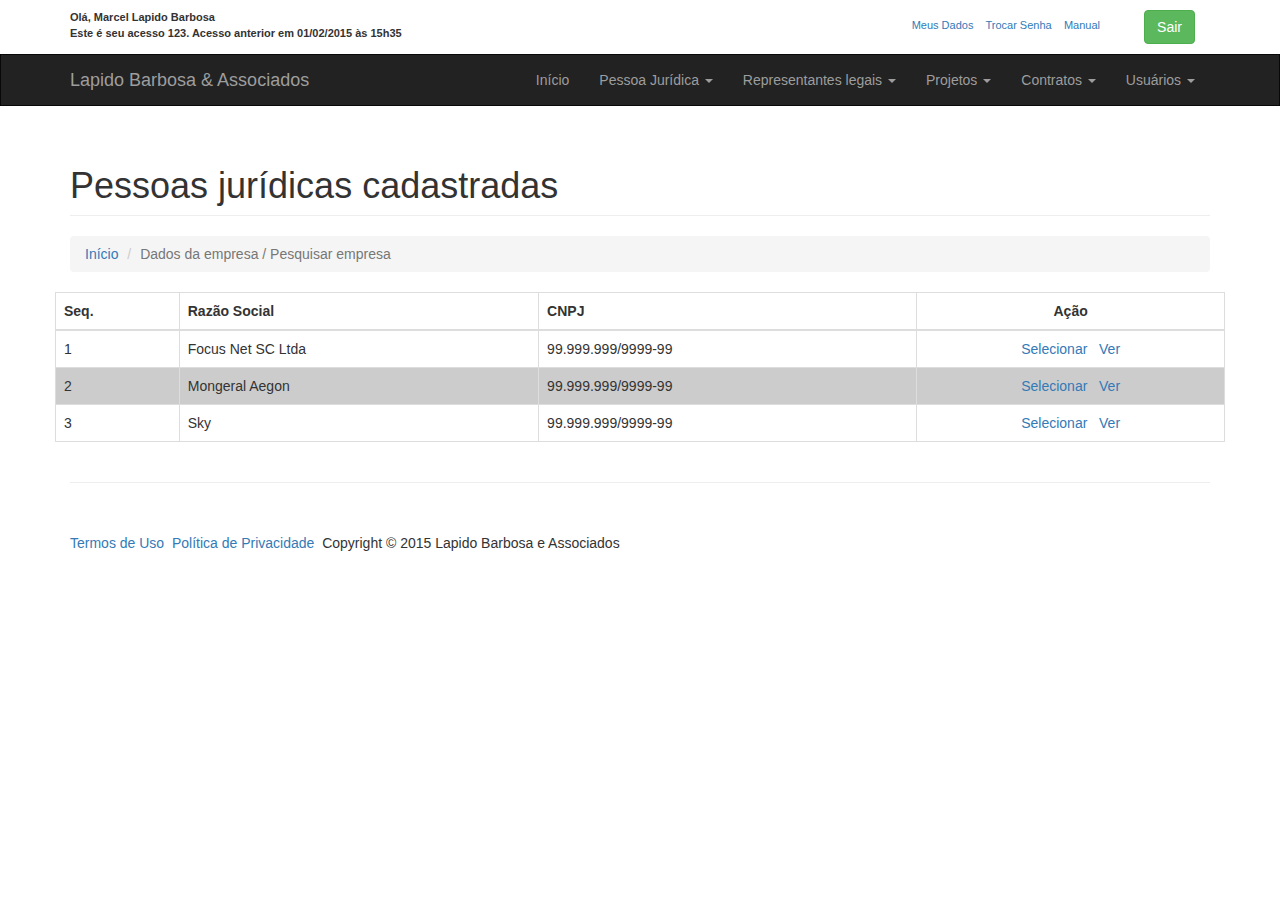
<file: index.html>
<!DOCTYPE html>
<html lang="en">

<head>

    <meta charset="utf-8">
    <meta http-equiv="X-UA-Compatible" content="IE=edge">
    <meta name="viewport" content="width=device-width, initial-scale=1">
    <meta name="description" content="">
    <meta name="author" content="">

    <title>Lapido Barbosa & Associados</title>
    
    <!-- jQuery -->
    <script src="assets/js/jquery.js"></script>
    
    <!-- Bootstrap Core CSS -->
    <link href="assets/css/bootstrap.min.css" rel="stylesheet">

    <!-- Custom CSS -->
    <link href="assets/css/modern-business.css" rel="stylesheet">
    
    <!-- Custom CSS -->
    <link href="assets/css/personalizado.css" rel="stylesheet">

    <!-- Custom Fonts -->
    <link href="assets/font-awesome/css/font-awesome.min.css" rel="stylesheet" type="text/css">
    
    <!-- jQuery UI -->
    <script src="assets/js/jquery-ui/jquery-ui.js"></script>
    <link href="assets/js/jquery-ui/jquery-ui.css" rel="stylesheet">

    <!-- Bootstrap Core JavaScript -->
    <!--<script src="assets/js/bootstrap.min.js"></script>-->
    
    <!-- Jquery Validate -->
    <script src="assets/js/jquery.validate.min.js"></script>
    
    <!-- Jquery Mask -->
    <script src="assets/js/jquery.mask.min.js"></script>
    
    <!-- Jquery form wizard -->
    <!--<script src="assets/js/form-wizard/jquery.form.wizard.js"></script>-->
  <style>
  .custom-combobox {
    position: relative;
    display: inline-block;
  }
  .custom-combobox-toggle {
    position: absolute;
    top: 0;
    bottom: 0;
    margin-left: -1px;
    padding: 0;
  }
  .custom-combobox-input {
    margin: 0;
    padding: 5px 10px;
  }
  </style>
</head>

<body style="padding-top: 0px;">
    <div id="dadosUser" class="container">
        <div id="olaUser" class="col-md-6">
            <strong>Ol&aacute;, Marcel Lapido Barbosa</strong><br />
            <strong>Este &eacute; seu acesso 123. Acesso anterior em 01/02/2015 &agrave;s 15h35</strong>
        </div>
        <div id="optionUser" class="col-md-5 text-right">
            <a href="#">Meus Dados</a>&nbsp;&nbsp;&nbsp;
            <a href="#">Trocar Senha</a>&nbsp;&nbsp;&nbsp;
            <a href="#">Manual</a>                                
        </div>
        <div id="btn_sair" class="col-md-1 text-right">
            <button type="button" onclick="sair()" class="btn btn-success">Sair</button>
        </div>
    </div>    
	<!-- Navigation -->
    <nav class="navbar navbar-inverse" style="border-radius: 0px;" role="navigation">
        <div class="container">
            <!-- Brand and toggle get grouped for better mobile display -->
            <div class="navbar-header">
                <button type="button" class="navbar-toggle" data-toggle="collapse" data-target="#bs-example-navbar-collapse-1">
                    <span class="sr-only">Toggle navigation</span>
                    <span class="icon-bar"></span>
                    <span class="icon-bar"></span>
                    <span class="icon-bar"></span>
                </button>
                <a class="navbar-brand" href="index.html">Lapido Barbosa & Associados</a>
            </div>
            <!-- Collect the nav links, forms, and other content for toggling -->
            <div class="collapse navbar-collapse" id="bs-example-navbar-collapse-1">
				<ul class="nav navbar-nav navbar-right">
					<li>
						<a href="index.html">In&iacute;cio</a>
					</li>
					<li class="dropdown">
						<a href="#" class="dropdown-toggle active" data-toggle="dropdown">Pessoa Jur&iacute;dica <b class="caret"></b></a>
						<ul class="dropdown-menu">
							<li>
								<a href="index.html">Listar</a>
							</li>
							<li class="active">
								<a href="form-empresa.html">Incluir</a>
							</li>
						</ul>
					</li>
					<li class="dropdown">
						<a href="#" class="dropdown-toggle" data-toggle="dropdown">Representantes legais <b class="caret"></b></a>
						<ul class="dropdown-menu">
							<li>
								<a href="portfolio-1-col.html">Listar</a>
							</li>
							<li>
								<a href="form-fisica.html">Incluir</a>
							</li>
						</ul>
					</li>
					<li class="dropdown">
						<a href="#" class="dropdown-toggle" data-toggle="dropdown">Projetos <b class="caret"></b></a>
						<ul class="dropdown-menu">
							<li>
								<a href="portfolio-1-col.html">Listar</a>
							</li>
							<li>
								<a href="portfolio-2-col.html">Incluir</a>
							</li>
						</ul>
					</li>
					<li class="dropdown">
						<a href="#" class="dropdown-toggle" data-toggle="dropdown">Contratos <b class="caret"></b></a>
						<ul class="dropdown-menu">
							<li>
								<a href="portfolio-1-col.html">Gerenciar</a>
							</li>
							<li>
								<a href="portfolio-2-col.html">Incluir manual</a>
							</li>
							<li>
								<a href="portfolio-2-col.html">Incluir com roteiro</a>
							</li>
						</ul>
					</li>
					<li class="dropdown">
						<a href="#" class="dropdown-toggle" data-toggle="dropdown">Usu&aacute;rios <b class="caret"></b></a>
						<ul class="dropdown-menu">
							<li>
								<a href="portfolio-1-col.html">Listar</a>
							</li>
							<li>
								<a href="portfolio-2-col.html">Incluir</a>
							</li>
						</ul>
					</li>
				</ul>
            </div>
            <!-- /.navbar-collapse -->
        </div>
        <!-- /.container -->
    </nav>
    
    <!-- Page Content -->
    <div class="container">

        <!-- Page Heading/Breadcrumbs -->
        <div class="row">
            <div class="col-lg-12">
                <h1 class="page-header">Pessoas jur&iacute;dicas cadastradas
                    <!--<small>Subheading</small>-->
                </h1>
                <ol class="breadcrumb">
                    <li><a href="index.html">In&iacute;cio</a>
                    </li>
                    <li class="active">Dados da empresa / Pesquisar empresa</li>
                </ol>
            </div>
        </div>
        <!-- /.row -->

        <div class="row">
            <table class="table table-bordered">
                <thead>
                <tr>
                    <th>Seq.</th>
                    <th>Raz&atilde;o Social</th>
                    <th>CNPJ</th>
                    <th>A&ccedil;&atilde;o</th></tr>
                </thead>
                <tbody>
                <tr>
                    <td>
                        1
                    </td>
                    <td>
                        Focus Net SC Ltda
                    </td>
                    <td>
                        99.999.999/9999-99
                    </td>
                    <td>
                        <a href="#">Selecionar</a>&nbsp;&nbsp;
                        <a href="#">Ver</a>
                    </td>
                </tr>
                <tr>
                    <td>
                        2
                    </td>
                    <td>
                        Mongeral Aegon
                    </td>
                    <td>
                        99.999.999/9999-99
                    </td>
                    <td>
                        <a href="#">Selecionar</a>&nbsp;&nbsp;
                        <a href="#">Ver</a>
                    </td>
                </tr>
                <tr>
                    <td>
                        3
                    </td>
                    <td>
                        Sky
                    </td>
                    <td>
                        99.999.999/9999-99
                    </td>
                    <td>
                        <a href="#">Selecionar</a>&nbsp;&nbsp;
                        <a href="#">Ver</a>
                    </td>
                </tr>
                </tbody>
            </table>        
        </div>
        
        <!-- /.row -->
        <!-- /.row -->

        <hr>
        
		<footer>
			<div class="row">
				<div class="col-lg-12">
					<p><a href="#">Termos de Uso</a>&nbsp;&nbsp;<a href="#">Pol&iacute;tica de Privacidade</a>&nbsp;&nbsp;Copyright &copy; 2015 Lapido Barbosa e Associados</p>
				</div>
			</div>
		</footer>
        
    </div>
    <!-- /.container -->
    
    <script type="text/javascript">
    
	function sair(){
		location.href='index.html';
	}
	
    </script>

</body>

</html>
</file>
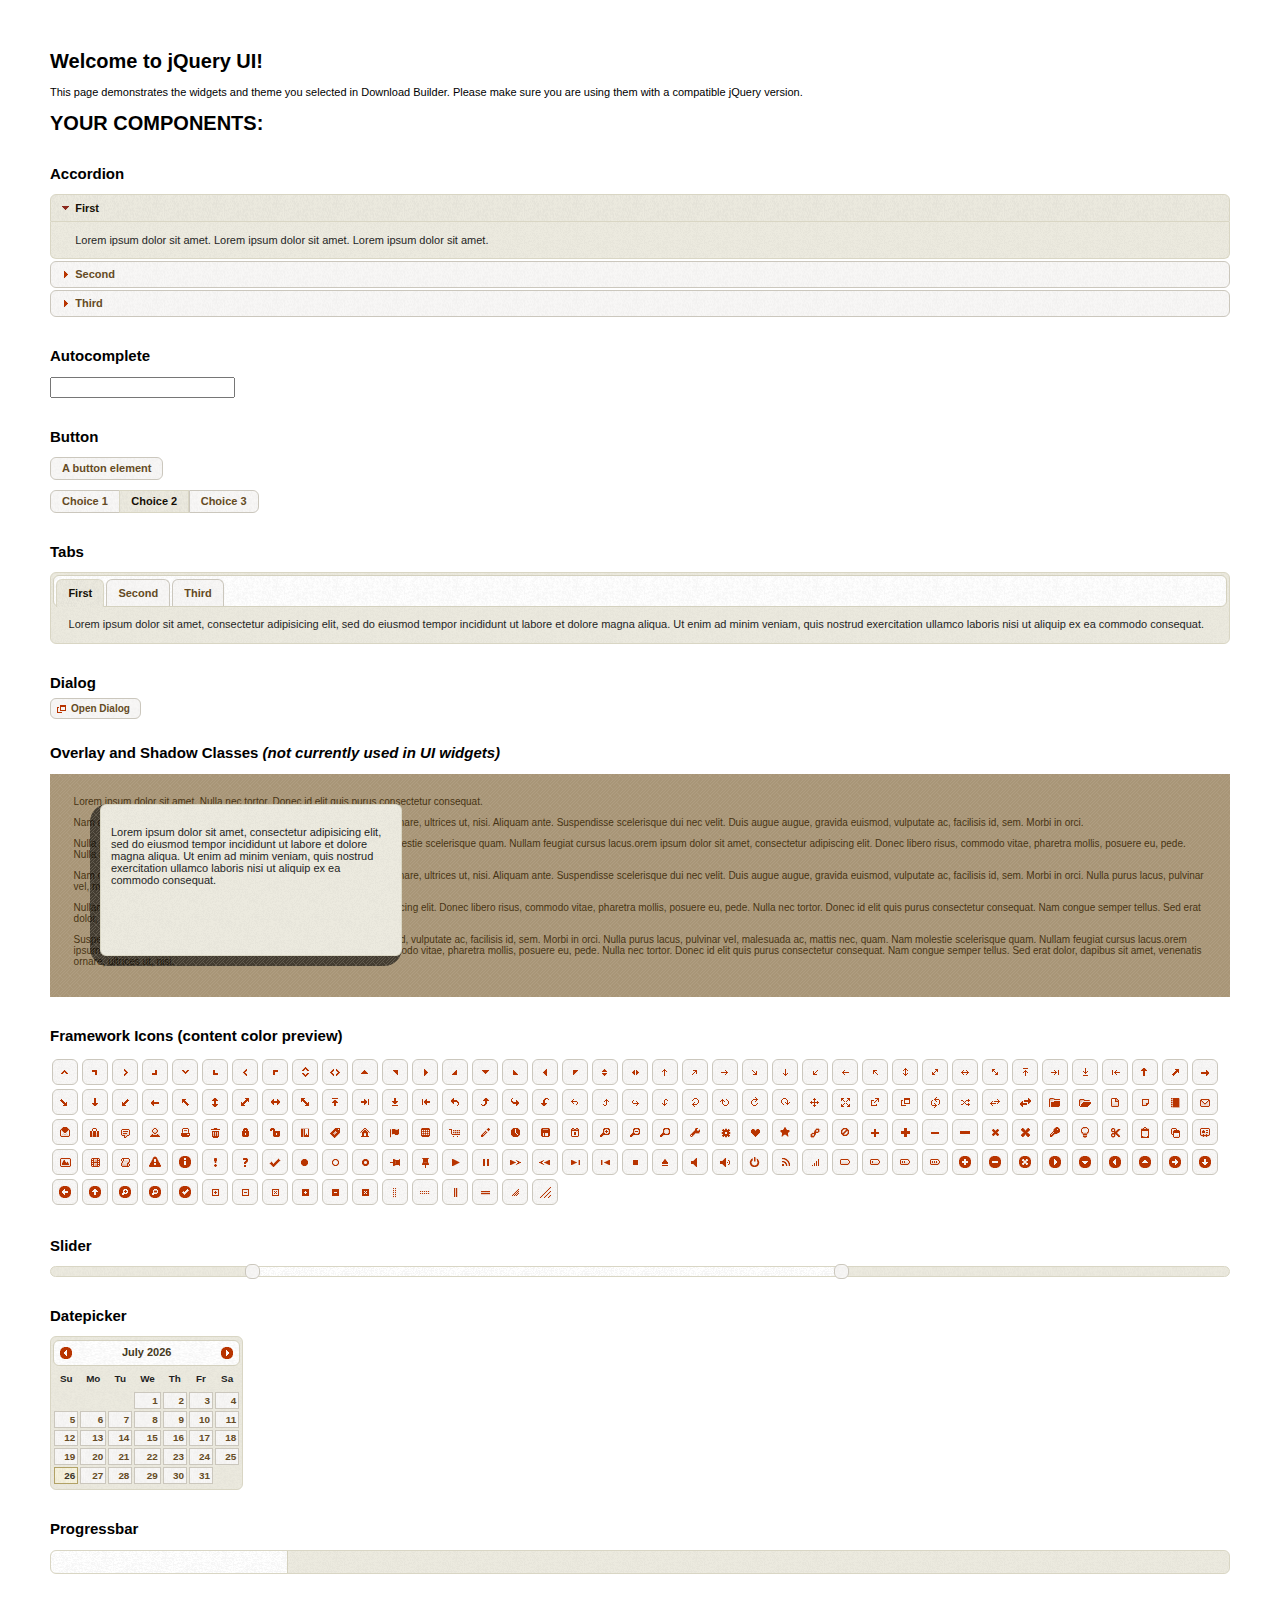
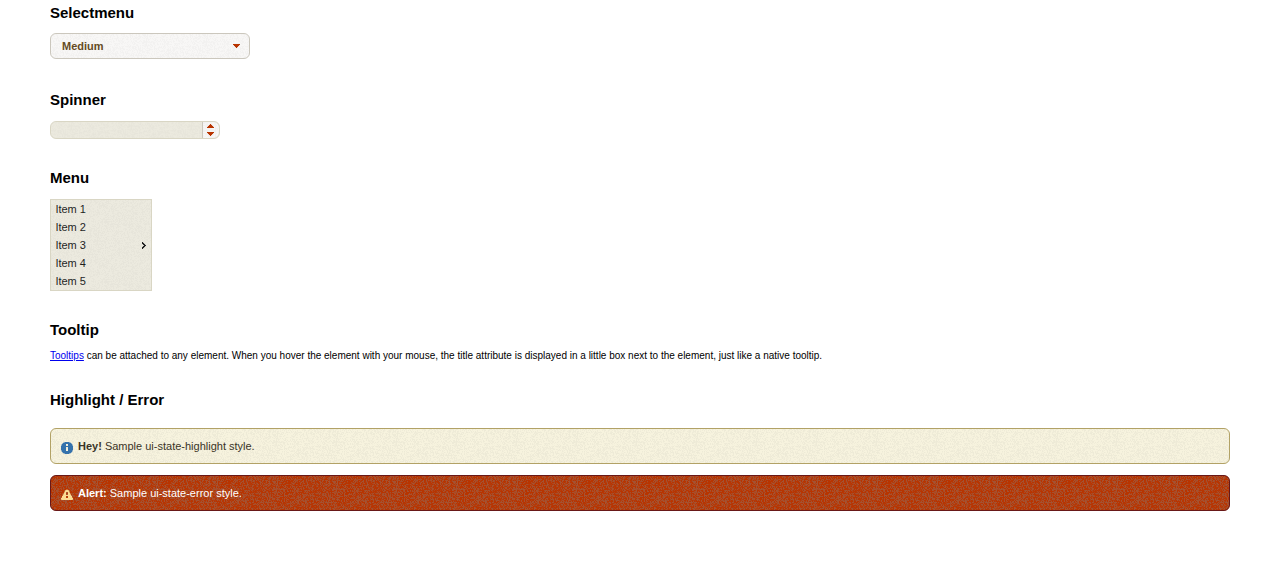
<file: assets/js/jquery-ui/index.html>
<!doctype html>
<html lang="us">
<head>
	<meta charset="utf-8">
	<title>jQuery UI Example Page</title>
	<link href="jquery-ui.css" rel="stylesheet">
	<style>
	body{
		font: 62.5% "Trebuchet MS", sans-serif;
		margin: 50px;
	}
	.demoHeaders {
		margin-top: 2em;
	}
	#dialog-link {
		padding: .4em 1em .4em 20px;
		text-decoration: none;
		position: relative;
	}
	#dialog-link span.ui-icon {
		margin: 0 5px 0 0;
		position: absolute;
		left: .2em;
		top: 50%;
		margin-top: -8px;
	}
	#icons {
		margin: 0;
		padding: 0;
	}
	#icons li {
		margin: 2px;
		position: relative;
		padding: 4px 0;
		cursor: pointer;
		float: left;
		list-style: none;
	}
	#icons span.ui-icon {
		float: left;
		margin: 0 4px;
	}
	.fakewindowcontain .ui-widget-overlay {
		position: absolute;
	}
	select {
		width: 200px;
	}
	</style>
</head>
<body>

<h1>Welcome to jQuery UI!</h1>

<div class="ui-widget">
	<p>This page demonstrates the widgets and theme you selected in Download Builder. Please make sure you are using them with a compatible jQuery version.</p>
</div>

<h1>YOUR COMPONENTS:</h1>


<!-- Accordion -->
<h2 class="demoHeaders">Accordion</h2>
<div id="accordion">
	<h3>First</h3>
	<div>Lorem ipsum dolor sit amet. Lorem ipsum dolor sit amet. Lorem ipsum dolor sit amet.</div>
	<h3>Second</h3>
	<div>Phasellus mattis tincidunt nibh.</div>
	<h3>Third</h3>
	<div>Nam dui erat, auctor a, dignissim quis.</div>
</div>



<!-- Autocomplete -->
<h2 class="demoHeaders">Autocomplete</h2>
<div>
	<input id="autocomplete" title="type &quot;a&quot;">
</div>



<!-- Button -->
<h2 class="demoHeaders">Button</h2>
<button id="button">A button element</button>
<form style="margin-top: 1em;">
	<div id="radioset">
		<input type="radio" id="radio1" name="radio"><label for="radio1">Choice 1</label>
		<input type="radio" id="radio2" name="radio" checked="checked"><label for="radio2">Choice 2</label>
		<input type="radio" id="radio3" name="radio"><label for="radio3">Choice 3</label>
	</div>
</form>



<!-- Tabs -->
<h2 class="demoHeaders">Tabs</h2>
<div id="tabs">
	<ul>
		<li><a href="#tabs-1">First</a></li>
		<li><a href="#tabs-2">Second</a></li>
		<li><a href="#tabs-3">Third</a></li>
	</ul>
	<div id="tabs-1">Lorem ipsum dolor sit amet, consectetur adipisicing elit, sed do eiusmod tempor incididunt ut labore et dolore magna aliqua. Ut enim ad minim veniam, quis nostrud exercitation ullamco laboris nisi ut aliquip ex ea commodo consequat.</div>
	<div id="tabs-2">Phasellus mattis tincidunt nibh. Cras orci urna, blandit id, pretium vel, aliquet ornare, felis. Maecenas scelerisque sem non nisl. Fusce sed lorem in enim dictum bibendum.</div>
	<div id="tabs-3">Nam dui erat, auctor a, dignissim quis, sollicitudin eu, felis. Pellentesque nisi urna, interdum eget, sagittis et, consequat vestibulum, lacus. Mauris porttitor ullamcorper augue.</div>
</div>



<!-- Dialog NOTE: Dialog is not generated by UI in this demo so it can be visually styled in themeroller-->
<h2 class="demoHeaders">Dialog</h2>
<p><a href="#" id="dialog-link" class="ui-state-default ui-corner-all"><span class="ui-icon ui-icon-newwin"></span>Open Dialog</a></p>

<h2 class="demoHeaders">Overlay and Shadow Classes <em>(not currently used in UI widgets)</em></h2>
<div style="position: relative; width: 96%; height: 200px; padding:1% 2%; overflow:hidden;" class="fakewindowcontain">
	<p>Lorem ipsum dolor sit amet,  Nulla nec tortor. Donec id elit quis purus consectetur consequat. </p><p>Nam congue semper tellus. Sed erat dolor, dapibus sit amet, venenatis ornare, ultrices ut, nisi. Aliquam ante. Suspendisse scelerisque dui nec velit. Duis augue augue, gravida euismod, vulputate ac, facilisis id, sem. Morbi in orci. </p><p>Nulla purus lacus, pulvinar vel, malesuada ac, mattis nec, quam. Nam molestie scelerisque quam. Nullam feugiat cursus lacus.orem ipsum dolor sit amet, consectetur adipiscing elit. Donec libero risus, commodo vitae, pharetra mollis, posuere eu, pede. Nulla nec tortor. Donec id elit quis purus consectetur consequat. </p><p>Nam congue semper tellus. Sed erat dolor, dapibus sit amet, venenatis ornare, ultrices ut, nisi. Aliquam ante. Suspendisse scelerisque dui nec velit. Duis augue augue, gravida euismod, vulputate ac, facilisis id, sem. Morbi in orci. Nulla purus lacus, pulvinar vel, malesuada ac, mattis nec, quam. Nam molestie scelerisque quam. </p><p>Nullam feugiat cursus lacus.orem ipsum dolor sit amet, consectetur adipiscing elit. Donec libero risus, commodo vitae, pharetra mollis, posuere eu, pede. Nulla nec tortor. Donec id elit quis purus consectetur consequat. Nam congue semper tellus. Sed erat dolor, dapibus sit amet, venenatis ornare, ultrices ut, nisi. Aliquam ante. </p><p>Suspendisse scelerisque dui nec velit. Duis augue augue, gravida euismod, vulputate ac, facilisis id, sem. Morbi in orci. Nulla purus lacus, pulvinar vel, malesuada ac, mattis nec, quam. Nam molestie scelerisque quam. Nullam feugiat cursus lacus.orem ipsum dolor sit amet, consectetur adipiscing elit. Donec libero risus, commodo vitae, pharetra mollis, posuere eu, pede. Nulla nec tortor. Donec id elit quis purus consectetur consequat. Nam congue semper tellus. Sed erat dolor, dapibus sit amet, venenatis ornare, ultrices ut, nisi. </p>

	<!-- ui-dialog -->
	<div class="ui-overlay"><div class="ui-widget-overlay"></div><div class="ui-widget-shadow ui-corner-all" style="width: 302px; height: 152px; position: absolute; left: 50px; top: 30px;"></div></div>
	<div style="position: absolute; width: 280px; height: 130px;left: 50px; top: 30px; padding: 10px;" class="ui-widget ui-widget-content ui-corner-all">
		<div class="ui-dialog-content ui-widget-content" style="background: none; border: 0;">
			<p>Lorem ipsum dolor sit amet, consectetur adipisicing elit, sed do eiusmod tempor incididunt ut labore et dolore magna aliqua. Ut enim ad minim veniam, quis nostrud exercitation ullamco laboris nisi ut aliquip ex ea commodo consequat.</p>
		</div>
	</div>

</div>

<!-- ui-dialog -->
<div id="dialog" title="Dialog Title">
	<p>Lorem ipsum dolor sit amet, consectetur adipisicing elit, sed do eiusmod tempor incididunt ut labore et dolore magna aliqua. Ut enim ad minim veniam, quis nostrud exercitation ullamco laboris nisi ut aliquip ex ea commodo consequat.</p>
</div>



<h2 class="demoHeaders">Framework Icons (content color preview)</h2>
<ul id="icons" class="ui-widget ui-helper-clearfix">
	<li class="ui-state-default ui-corner-all" title=".ui-icon-carat-1-n"><span class="ui-icon ui-icon-carat-1-n"></span></li>
	<li class="ui-state-default ui-corner-all" title=".ui-icon-carat-1-ne"><span class="ui-icon ui-icon-carat-1-ne"></span></li>
	<li class="ui-state-default ui-corner-all" title=".ui-icon-carat-1-e"><span class="ui-icon ui-icon-carat-1-e"></span></li>
	<li class="ui-state-default ui-corner-all" title=".ui-icon-carat-1-se"><span class="ui-icon ui-icon-carat-1-se"></span></li>
	<li class="ui-state-default ui-corner-all" title=".ui-icon-carat-1-s"><span class="ui-icon ui-icon-carat-1-s"></span></li>
	<li class="ui-state-default ui-corner-all" title=".ui-icon-carat-1-sw"><span class="ui-icon ui-icon-carat-1-sw"></span></li>
	<li class="ui-state-default ui-corner-all" title=".ui-icon-carat-1-w"><span class="ui-icon ui-icon-carat-1-w"></span></li>
	<li class="ui-state-default ui-corner-all" title=".ui-icon-carat-1-nw"><span class="ui-icon ui-icon-carat-1-nw"></span></li>
	<li class="ui-state-default ui-corner-all" title=".ui-icon-carat-2-n-s"><span class="ui-icon ui-icon-carat-2-n-s"></span></li>
	<li class="ui-state-default ui-corner-all" title=".ui-icon-carat-2-e-w"><span class="ui-icon ui-icon-carat-2-e-w"></span></li>
	<li class="ui-state-default ui-corner-all" title=".ui-icon-triangle-1-n"><span class="ui-icon ui-icon-triangle-1-n"></span></li>
	<li class="ui-state-default ui-corner-all" title=".ui-icon-triangle-1-ne"><span class="ui-icon ui-icon-triangle-1-ne"></span></li>
	<li class="ui-state-default ui-corner-all" title=".ui-icon-triangle-1-e"><span class="ui-icon ui-icon-triangle-1-e"></span></li>
	<li class="ui-state-default ui-corner-all" title=".ui-icon-triangle-1-se"><span class="ui-icon ui-icon-triangle-1-se"></span></li>
	<li class="ui-state-default ui-corner-all" title=".ui-icon-triangle-1-s"><span class="ui-icon ui-icon-triangle-1-s"></span></li>
	<li class="ui-state-default ui-corner-all" title=".ui-icon-triangle-1-sw"><span class="ui-icon ui-icon-triangle-1-sw"></span></li>
	<li class="ui-state-default ui-corner-all" title=".ui-icon-triangle-1-w"><span class="ui-icon ui-icon-triangle-1-w"></span></li>
	<li class="ui-state-default ui-corner-all" title=".ui-icon-triangle-1-nw"><span class="ui-icon ui-icon-triangle-1-nw"></span></li>
	<li class="ui-state-default ui-corner-all" title=".ui-icon-triangle-2-n-s"><span class="ui-icon ui-icon-triangle-2-n-s"></span></li>
	<li class="ui-state-default ui-corner-all" title=".ui-icon-triangle-2-e-w"><span class="ui-icon ui-icon-triangle-2-e-w"></span></li>
	<li class="ui-state-default ui-corner-all" title=".ui-icon-arrow-1-n"><span class="ui-icon ui-icon-arrow-1-n"></span></li>
	<li class="ui-state-default ui-corner-all" title=".ui-icon-arrow-1-ne"><span class="ui-icon ui-icon-arrow-1-ne"></span></li>
	<li class="ui-state-default ui-corner-all" title=".ui-icon-arrow-1-e"><span class="ui-icon ui-icon-arrow-1-e"></span></li>
	<li class="ui-state-default ui-corner-all" title=".ui-icon-arrow-1-se"><span class="ui-icon ui-icon-arrow-1-se"></span></li>
	<li class="ui-state-default ui-corner-all" title=".ui-icon-arrow-1-s"><span class="ui-icon ui-icon-arrow-1-s"></span></li>
	<li class="ui-state-default ui-corner-all" title=".ui-icon-arrow-1-sw"><span class="ui-icon ui-icon-arrow-1-sw"></span></li>
	<li class="ui-state-default ui-corner-all" title=".ui-icon-arrow-1-w"><span class="ui-icon ui-icon-arrow-1-w"></span></li>
	<li class="ui-state-default ui-corner-all" title=".ui-icon-arrow-1-nw"><span class="ui-icon ui-icon-arrow-1-nw"></span></li>
	<li class="ui-state-default ui-corner-all" title=".ui-icon-arrow-2-n-s"><span class="ui-icon ui-icon-arrow-2-n-s"></span></li>
	<li class="ui-state-default ui-corner-all" title=".ui-icon-arrow-2-ne-sw"><span class="ui-icon ui-icon-arrow-2-ne-sw"></span></li>
	<li class="ui-state-default ui-corner-all" title=".ui-icon-arrow-2-e-w"><span class="ui-icon ui-icon-arrow-2-e-w"></span></li>
	<li class="ui-state-default ui-corner-all" title=".ui-icon-arrow-2-se-nw"><span class="ui-icon ui-icon-arrow-2-se-nw"></span></li>
	<li class="ui-state-default ui-corner-all" title=".ui-icon-arrowstop-1-n"><span class="ui-icon ui-icon-arrowstop-1-n"></span></li>
	<li class="ui-state-default ui-corner-all" title=".ui-icon-arrowstop-1-e"><span class="ui-icon ui-icon-arrowstop-1-e"></span></li>
	<li class="ui-state-default ui-corner-all" title=".ui-icon-arrowstop-1-s"><span class="ui-icon ui-icon-arrowstop-1-s"></span></li>
	<li class="ui-state-default ui-corner-all" title=".ui-icon-arrowstop-1-w"><span class="ui-icon ui-icon-arrowstop-1-w"></span></li>
	<li class="ui-state-default ui-corner-all" title=".ui-icon-arrowthick-1-n"><span class="ui-icon ui-icon-arrowthick-1-n"></span></li>
	<li class="ui-state-default ui-corner-all" title=".ui-icon-arrowthick-1-ne"><span class="ui-icon ui-icon-arrowthick-1-ne"></span></li>
	<li class="ui-state-default ui-corner-all" title=".ui-icon-arrowthick-1-e"><span class="ui-icon ui-icon-arrowthick-1-e"></span></li>
	<li class="ui-state-default ui-corner-all" title=".ui-icon-arrowthick-1-se"><span class="ui-icon ui-icon-arrowthick-1-se"></span></li>
	<li class="ui-state-default ui-corner-all" title=".ui-icon-arrowthick-1-s"><span class="ui-icon ui-icon-arrowthick-1-s"></span></li>
	<li class="ui-state-default ui-corner-all" title=".ui-icon-arrowthick-1-sw"><span class="ui-icon ui-icon-arrowthick-1-sw"></span></li>
	<li class="ui-state-default ui-corner-all" title=".ui-icon-arrowthick-1-w"><span class="ui-icon ui-icon-arrowthick-1-w"></span></li>
	<li class="ui-state-default ui-corner-all" title=".ui-icon-arrowthick-1-nw"><span class="ui-icon ui-icon-arrowthick-1-nw"></span></li>
	<li class="ui-state-default ui-corner-all" title=".ui-icon-arrowthick-2-n-s"><span class="ui-icon ui-icon-arrowthick-2-n-s"></span></li>
	<li class="ui-state-default ui-corner-all" title=".ui-icon-arrowthick-2-ne-sw"><span class="ui-icon ui-icon-arrowthick-2-ne-sw"></span></li>
	<li class="ui-state-default ui-corner-all" title=".ui-icon-arrowthick-2-e-w"><span class="ui-icon ui-icon-arrowthick-2-e-w"></span></li>
	<li class="ui-state-default ui-corner-all" title=".ui-icon-arrowthick-2-se-nw"><span class="ui-icon ui-icon-arrowthick-2-se-nw"></span></li>
	<li class="ui-state-default ui-corner-all" title=".ui-icon-arrowthickstop-1-n"><span class="ui-icon ui-icon-arrowthickstop-1-n"></span></li>
	<li class="ui-state-default ui-corner-all" title=".ui-icon-arrowthickstop-1-e"><span class="ui-icon ui-icon-arrowthickstop-1-e"></span></li>
	<li class="ui-state-default ui-corner-all" title=".ui-icon-arrowthickstop-1-s"><span class="ui-icon ui-icon-arrowthickstop-1-s"></span></li>
	<li class="ui-state-default ui-corner-all" title=".ui-icon-arrowthickstop-1-w"><span class="ui-icon ui-icon-arrowthickstop-1-w"></span></li>
	<li class="ui-state-default ui-corner-all" title=".ui-icon-arrowreturnthick-1-w"><span class="ui-icon ui-icon-arrowreturnthick-1-w"></span></li>
	<li class="ui-state-default ui-corner-all" title=".ui-icon-arrowreturnthick-1-n"><span class="ui-icon ui-icon-arrowreturnthick-1-n"></span></li>
	<li class="ui-state-default ui-corner-all" title=".ui-icon-arrowreturnthick-1-e"><span class="ui-icon ui-icon-arrowreturnthick-1-e"></span></li>
	<li class="ui-state-default ui-corner-all" title=".ui-icon-arrowreturnthick-1-s"><span class="ui-icon ui-icon-arrowreturnthick-1-s"></span></li>
	<li class="ui-state-default ui-corner-all" title=".ui-icon-arrowreturn-1-w"><span class="ui-icon ui-icon-arrowreturn-1-w"></span></li>
	<li class="ui-state-default ui-corner-all" title=".ui-icon-arrowreturn-1-n"><span class="ui-icon ui-icon-arrowreturn-1-n"></span></li>
	<li class="ui-state-default ui-corner-all" title=".ui-icon-arrowreturn-1-e"><span class="ui-icon ui-icon-arrowreturn-1-e"></span></li>
	<li class="ui-state-default ui-corner-all" title=".ui-icon-arrowreturn-1-s"><span class="ui-icon ui-icon-arrowreturn-1-s"></span></li>
	<li class="ui-state-default ui-corner-all" title=".ui-icon-arrowrefresh-1-w"><span class="ui-icon ui-icon-arrowrefresh-1-w"></span></li>
	<li class="ui-state-default ui-corner-all" title=".ui-icon-arrowrefresh-1-n"><span class="ui-icon ui-icon-arrowrefresh-1-n"></span></li>
	<li class="ui-state-default ui-corner-all" title=".ui-icon-arrowrefresh-1-e"><span class="ui-icon ui-icon-arrowrefresh-1-e"></span></li>
	<li class="ui-state-default ui-corner-all" title=".ui-icon-arrowrefresh-1-s"><span class="ui-icon ui-icon-arrowrefresh-1-s"></span></li>
	<li class="ui-state-default ui-corner-all" title=".ui-icon-arrow-4"><span class="ui-icon ui-icon-arrow-4"></span></li>
	<li class="ui-state-default ui-corner-all" title=".ui-icon-arrow-4-diag"><span class="ui-icon ui-icon-arrow-4-diag"></span></li>
	<li class="ui-state-default ui-corner-all" title=".ui-icon-extlink"><span class="ui-icon ui-icon-extlink"></span></li>
	<li class="ui-state-default ui-corner-all" title=".ui-icon-newwin"><span class="ui-icon ui-icon-newwin"></span></li>
	<li class="ui-state-default ui-corner-all" title=".ui-icon-refresh"><span class="ui-icon ui-icon-refresh"></span></li>
	<li class="ui-state-default ui-corner-all" title=".ui-icon-shuffle"><span class="ui-icon ui-icon-shuffle"></span></li>
	<li class="ui-state-default ui-corner-all" title=".ui-icon-transfer-e-w"><span class="ui-icon ui-icon-transfer-e-w"></span></li>
	<li class="ui-state-default ui-corner-all" title=".ui-icon-transferthick-e-w"><span class="ui-icon ui-icon-transferthick-e-w"></span></li>
	<li class="ui-state-default ui-corner-all" title=".ui-icon-folder-collapsed"><span class="ui-icon ui-icon-folder-collapsed"></span></li>
	<li class="ui-state-default ui-corner-all" title=".ui-icon-folder-open"><span class="ui-icon ui-icon-folder-open"></span></li>
	<li class="ui-state-default ui-corner-all" title=".ui-icon-document"><span class="ui-icon ui-icon-document"></span></li>
	<li class="ui-state-default ui-corner-all" title=".ui-icon-document-b"><span class="ui-icon ui-icon-document-b"></span></li>
	<li class="ui-state-default ui-corner-all" title=".ui-icon-note"><span class="ui-icon ui-icon-note"></span></li>
	<li class="ui-state-default ui-corner-all" title=".ui-icon-mail-closed"><span class="ui-icon ui-icon-mail-closed"></span></li>
	<li class="ui-state-default ui-corner-all" title=".ui-icon-mail-open"><span class="ui-icon ui-icon-mail-open"></span></li>
	<li class="ui-state-default ui-corner-all" title=".ui-icon-suitcase"><span class="ui-icon ui-icon-suitcase"></span></li>
	<li class="ui-state-default ui-corner-all" title=".ui-icon-comment"><span class="ui-icon ui-icon-comment"></span></li>
	<li class="ui-state-default ui-corner-all" title=".ui-icon-person"><span class="ui-icon ui-icon-person"></span></li>
	<li class="ui-state-default ui-corner-all" title=".ui-icon-print"><span class="ui-icon ui-icon-print"></span></li>
	<li class="ui-state-default ui-corner-all" title=".ui-icon-trash"><span class="ui-icon ui-icon-trash"></span></li>
	<li class="ui-state-default ui-corner-all" title=".ui-icon-locked"><span class="ui-icon ui-icon-locked"></span></li>
	<li class="ui-state-default ui-corner-all" title=".ui-icon-unlocked"><span class="ui-icon ui-icon-unlocked"></span></li>
	<li class="ui-state-default ui-corner-all" title=".ui-icon-bookmark"><span class="ui-icon ui-icon-bookmark"></span></li>
	<li class="ui-state-default ui-corner-all" title=".ui-icon-tag"><span class="ui-icon ui-icon-tag"></span></li>
	<li class="ui-state-default ui-corner-all" title=".ui-icon-home"><span class="ui-icon ui-icon-home"></span></li>
	<li class="ui-state-default ui-corner-all" title=".ui-icon-flag"><span class="ui-icon ui-icon-flag"></span></li>
	<li class="ui-state-default ui-corner-all" title=".ui-icon-calculator"><span class="ui-icon ui-icon-calculator"></span></li>
	<li class="ui-state-default ui-corner-all" title=".ui-icon-cart"><span class="ui-icon ui-icon-cart"></span></li>
	<li class="ui-state-default ui-corner-all" title=".ui-icon-pencil"><span class="ui-icon ui-icon-pencil"></span></li>
	<li class="ui-state-default ui-corner-all" title=".ui-icon-clock"><span class="ui-icon ui-icon-clock"></span></li>
	<li class="ui-state-default ui-corner-all" title=".ui-icon-disk"><span class="ui-icon ui-icon-disk"></span></li>
	<li class="ui-state-default ui-corner-all" title=".ui-icon-calendar"><span class="ui-icon ui-icon-calendar"></span></li>
	<li class="ui-state-default ui-corner-all" title=".ui-icon-zoomin"><span class="ui-icon ui-icon-zoomin"></span></li>
	<li class="ui-state-default ui-corner-all" title=".ui-icon-zoomout"><span class="ui-icon ui-icon-zoomout"></span></li>
	<li class="ui-state-default ui-corner-all" title=".ui-icon-search"><span class="ui-icon ui-icon-search"></span></li>
	<li class="ui-state-default ui-corner-all" title=".ui-icon-wrench"><span class="ui-icon ui-icon-wrench"></span></li>
	<li class="ui-state-default ui-corner-all" title=".ui-icon-gear"><span class="ui-icon ui-icon-gear"></span></li>
	<li class="ui-state-default ui-corner-all" title=".ui-icon-heart"><span class="ui-icon ui-icon-heart"></span></li>
	<li class="ui-state-default ui-corner-all" title=".ui-icon-star"><span class="ui-icon ui-icon-star"></span></li>
	<li class="ui-state-default ui-corner-all" title=".ui-icon-link"><span class="ui-icon ui-icon-link"></span></li>
	<li class="ui-state-default ui-corner-all" title=".ui-icon-cancel"><span class="ui-icon ui-icon-cancel"></span></li>
	<li class="ui-state-default ui-corner-all" title=".ui-icon-plus"><span class="ui-icon ui-icon-plus"></span></li>
	<li class="ui-state-default ui-corner-all" title=".ui-icon-plusthick"><span class="ui-icon ui-icon-plusthick"></span></li>
	<li class="ui-state-default ui-corner-all" title=".ui-icon-minus"><span class="ui-icon ui-icon-minus"></span></li>
	<li class="ui-state-default ui-corner-all" title=".ui-icon-minusthick"><span class="ui-icon ui-icon-minusthick"></span></li>
	<li class="ui-state-default ui-corner-all" title=".ui-icon-close"><span class="ui-icon ui-icon-close"></span></li>
	<li class="ui-state-default ui-corner-all" title=".ui-icon-closethick"><span class="ui-icon ui-icon-closethick"></span></li>
	<li class="ui-state-default ui-corner-all" title=".ui-icon-key"><span class="ui-icon ui-icon-key"></span></li>
	<li class="ui-state-default ui-corner-all" title=".ui-icon-lightbulb"><span class="ui-icon ui-icon-lightbulb"></span></li>
	<li class="ui-state-default ui-corner-all" title=".ui-icon-scissors"><span class="ui-icon ui-icon-scissors"></span></li>
	<li class="ui-state-default ui-corner-all" title=".ui-icon-clipboard"><span class="ui-icon ui-icon-clipboard"></span></li>
	<li class="ui-state-default ui-corner-all" title=".ui-icon-copy"><span class="ui-icon ui-icon-copy"></span></li>
	<li class="ui-state-default ui-corner-all" title=".ui-icon-contact"><span class="ui-icon ui-icon-contact"></span></li>
	<li class="ui-state-default ui-corner-all" title=".ui-icon-image"><span class="ui-icon ui-icon-image"></span></li>
	<li class="ui-state-default ui-corner-all" title=".ui-icon-video"><span class="ui-icon ui-icon-video"></span></li>
	<li class="ui-state-default ui-corner-all" title=".ui-icon-script"><span class="ui-icon ui-icon-script"></span></li>
	<li class="ui-state-default ui-corner-all" title=".ui-icon-alert"><span class="ui-icon ui-icon-alert"></span></li>
	<li class="ui-state-default ui-corner-all" title=".ui-icon-info"><span class="ui-icon ui-icon-info"></span></li>
	<li class="ui-state-default ui-corner-all" title=".ui-icon-notice"><span class="ui-icon ui-icon-notice"></span></li>
	<li class="ui-state-default ui-corner-all" title=".ui-icon-help"><span class="ui-icon ui-icon-help"></span></li>
	<li class="ui-state-default ui-corner-all" title=".ui-icon-check"><span class="ui-icon ui-icon-check"></span></li>
	<li class="ui-state-default ui-corner-all" title=".ui-icon-bullet"><span class="ui-icon ui-icon-bullet"></span></li>
	<li class="ui-state-default ui-corner-all" title=".ui-icon-radio-off"><span class="ui-icon ui-icon-radio-off"></span></li>
	<li class="ui-state-default ui-corner-all" title=".ui-icon-radio-on"><span class="ui-icon ui-icon-radio-on"></span></li>
	<li class="ui-state-default ui-corner-all" title=".ui-icon-pin-w"><span class="ui-icon ui-icon-pin-w"></span></li>
	<li class="ui-state-default ui-corner-all" title=".ui-icon-pin-s"><span class="ui-icon ui-icon-pin-s"></span></li>
	<li class="ui-state-default ui-corner-all" title=".ui-icon-play"><span class="ui-icon ui-icon-play"></span></li>
	<li class="ui-state-default ui-corner-all" title=".ui-icon-pause"><span class="ui-icon ui-icon-pause"></span></li>
	<li class="ui-state-default ui-corner-all" title=".ui-icon-seek-next"><span class="ui-icon ui-icon-seek-next"></span></li>
	<li class="ui-state-default ui-corner-all" title=".ui-icon-seek-prev"><span class="ui-icon ui-icon-seek-prev"></span></li>
	<li class="ui-state-default ui-corner-all" title=".ui-icon-seek-end"><span class="ui-icon ui-icon-seek-end"></span></li>
	<li class="ui-state-default ui-corner-all" title=".ui-icon-seek-first"><span class="ui-icon ui-icon-seek-first"></span></li>
	<li class="ui-state-default ui-corner-all" title=".ui-icon-stop"><span class="ui-icon ui-icon-stop"></span></li>
	<li class="ui-state-default ui-corner-all" title=".ui-icon-eject"><span class="ui-icon ui-icon-eject"></span></li>
	<li class="ui-state-default ui-corner-all" title=".ui-icon-volume-off"><span class="ui-icon ui-icon-volume-off"></span></li>
	<li class="ui-state-default ui-corner-all" title=".ui-icon-volume-on"><span class="ui-icon ui-icon-volume-on"></span></li>
	<li class="ui-state-default ui-corner-all" title=".ui-icon-power"><span class="ui-icon ui-icon-power"></span></li>
	<li class="ui-state-default ui-corner-all" title=".ui-icon-signal-diag"><span class="ui-icon ui-icon-signal-diag"></span></li>
	<li class="ui-state-default ui-corner-all" title=".ui-icon-signal"><span class="ui-icon ui-icon-signal"></span></li>
	<li class="ui-state-default ui-corner-all" title=".ui-icon-battery-0"><span class="ui-icon ui-icon-battery-0"></span></li>
	<li class="ui-state-default ui-corner-all" title=".ui-icon-battery-1"><span class="ui-icon ui-icon-battery-1"></span></li>
	<li class="ui-state-default ui-corner-all" title=".ui-icon-battery-2"><span class="ui-icon ui-icon-battery-2"></span></li>
	<li class="ui-state-default ui-corner-all" title=".ui-icon-battery-3"><span class="ui-icon ui-icon-battery-3"></span></li>
	<li class="ui-state-default ui-corner-all" title=".ui-icon-circle-plus"><span class="ui-icon ui-icon-circle-plus"></span></li>
	<li class="ui-state-default ui-corner-all" title=".ui-icon-circle-minus"><span class="ui-icon ui-icon-circle-minus"></span></li>
	<li class="ui-state-default ui-corner-all" title=".ui-icon-circle-close"><span class="ui-icon ui-icon-circle-close"></span></li>
	<li class="ui-state-default ui-corner-all" title=".ui-icon-circle-triangle-e"><span class="ui-icon ui-icon-circle-triangle-e"></span></li>
	<li class="ui-state-default ui-corner-all" title=".ui-icon-circle-triangle-s"><span class="ui-icon ui-icon-circle-triangle-s"></span></li>
	<li class="ui-state-default ui-corner-all" title=".ui-icon-circle-triangle-w"><span class="ui-icon ui-icon-circle-triangle-w"></span></li>
	<li class="ui-state-default ui-corner-all" title=".ui-icon-circle-triangle-n"><span class="ui-icon ui-icon-circle-triangle-n"></span></li>
	<li class="ui-state-default ui-corner-all" title=".ui-icon-circle-arrow-e"><span class="ui-icon ui-icon-circle-arrow-e"></span></li>
	<li class="ui-state-default ui-corner-all" title=".ui-icon-circle-arrow-s"><span class="ui-icon ui-icon-circle-arrow-s"></span></li>
	<li class="ui-state-default ui-corner-all" title=".ui-icon-circle-arrow-w"><span class="ui-icon ui-icon-circle-arrow-w"></span></li>
	<li class="ui-state-default ui-corner-all" title=".ui-icon-circle-arrow-n"><span class="ui-icon ui-icon-circle-arrow-n"></span></li>
	<li class="ui-state-default ui-corner-all" title=".ui-icon-circle-zoomin"><span class="ui-icon ui-icon-circle-zoomin"></span></li>
	<li class="ui-state-default ui-corner-all" title=".ui-icon-circle-zoomout"><span class="ui-icon ui-icon-circle-zoomout"></span></li>
	<li class="ui-state-default ui-corner-all" title=".ui-icon-circle-check"><span class="ui-icon ui-icon-circle-check"></span></li>
	<li class="ui-state-default ui-corner-all" title=".ui-icon-circlesmall-plus"><span class="ui-icon ui-icon-circlesmall-plus"></span></li>
	<li class="ui-state-default ui-corner-all" title=".ui-icon-circlesmall-minus"><span class="ui-icon ui-icon-circlesmall-minus"></span></li>
	<li class="ui-state-default ui-corner-all" title=".ui-icon-circlesmall-close"><span class="ui-icon ui-icon-circlesmall-close"></span></li>
	<li class="ui-state-default ui-corner-all" title=".ui-icon-squaresmall-plus"><span class="ui-icon ui-icon-squaresmall-plus"></span></li>
	<li class="ui-state-default ui-corner-all" title=".ui-icon-squaresmall-minus"><span class="ui-icon ui-icon-squaresmall-minus"></span></li>
	<li class="ui-state-default ui-corner-all" title=".ui-icon-squaresmall-close"><span class="ui-icon ui-icon-squaresmall-close"></span></li>
	<li class="ui-state-default ui-corner-all" title=".ui-icon-grip-dotted-vertical"><span class="ui-icon ui-icon-grip-dotted-vertical"></span></li>
	<li class="ui-state-default ui-corner-all" title=".ui-icon-grip-dotted-horizontal"><span class="ui-icon ui-icon-grip-dotted-horizontal"></span></li>
	<li class="ui-state-default ui-corner-all" title=".ui-icon-grip-solid-vertical"><span class="ui-icon ui-icon-grip-solid-vertical"></span></li>
	<li class="ui-state-default ui-corner-all" title=".ui-icon-grip-solid-horizontal"><span class="ui-icon ui-icon-grip-solid-horizontal"></span></li>
	<li class="ui-state-default ui-corner-all" title=".ui-icon-gripsmall-diagonal-se"><span class="ui-icon ui-icon-gripsmall-diagonal-se"></span></li>
	<li class="ui-state-default ui-corner-all" title=".ui-icon-grip-diagonal-se"><span class="ui-icon ui-icon-grip-diagonal-se"></span></li>
</ul>


<!-- Slider -->
<h2 class="demoHeaders">Slider</h2>
<div id="slider"></div>



<!-- Datepicker -->
<h2 class="demoHeaders">Datepicker</h2>
<div id="datepicker"></div>



<!-- Progressbar -->
<h2 class="demoHeaders">Progressbar</h2>
<div id="progressbar"></div>



<!-- Progressbar -->
<h2 class="demoHeaders">Selectmenu</h2>
<select id="selectmenu">
	<option>Slower</option>
	<option>Slow</option>
	<option selected="selected">Medium</option>
	<option>Fast</option>
	<option>Faster</option>
</select>



<!-- Spinner -->
<h2 class="demoHeaders">Spinner</h2>
<input id="spinner">



<!-- Menu -->
<h2 class="demoHeaders">Menu</h2>
<ul style="width:100px;" id="menu">
	<li>Item 1</li>
	<li>Item 2</li>
	<li>Item 3
		<ul>
			<li>Item 3-1</li>
			<li>Item 3-2</li>
			<li>Item 3-3</li>
			<li>Item 3-4</li>
			<li>Item 3-5</li>
		</ul>
	</li>
	<li>Item 4</li>
	<li>Item 5</li>
</ul>



<!-- Tooltip -->
<h2 class="demoHeaders">Tooltip</h2>
<p id="tooltip">
	<a href="#" title="That&apos;s what this widget is">Tooltips</a> can be attached to any element. When you hover
the element with your mouse, the title attribute is displayed in a little box next to the element, just like a native tooltip.
</p>


<!-- Highlight / Error -->
<h2 class="demoHeaders">Highlight / Error</h2>
<div class="ui-widget">
	<div class="ui-state-highlight ui-corner-all" style="margin-top: 20px; padding: 0 .7em;">
		<p><span class="ui-icon ui-icon-info" style="float: left; margin-right: .3em;"></span>
		<strong>Hey!</strong> Sample ui-state-highlight style.</p>
	</div>
</div>
<br>
<div class="ui-widget">
	<div class="ui-state-error ui-corner-all" style="padding: 0 .7em;">
		<p><span class="ui-icon ui-icon-alert" style="float: left; margin-right: .3em;"></span>
		<strong>Alert:</strong> Sample ui-state-error style.</p>
	</div>
</div>

<script src="external/jquery/jquery.js"></script>
<script src="jquery-ui.js"></script>
<script>

$( "#accordion" ).accordion();



var availableTags = [
	"ActionScript",
	"AppleScript",
	"Asp",
	"BASIC",
	"C",
	"C++",
	"Clojure",
	"COBOL",
	"ColdFusion",
	"Erlang",
	"Fortran",
	"Groovy",
	"Haskell",
	"Java",
	"JavaScript",
	"Lisp",
	"Perl",
	"PHP",
	"Python",
	"Ruby",
	"Scala",
	"Scheme"
];
$( "#autocomplete" ).autocomplete({
	source: availableTags
});



$( "#button" ).button();
$( "#radioset" ).buttonset();



$( "#tabs" ).tabs();



$( "#dialog" ).dialog({
	autoOpen: false,
	width: 400,
	buttons: [
		{
			text: "Ok",
			click: function() {
				$( this ).dialog( "close" );
			}
		},
		{
			text: "Cancel",
			click: function() {
				$( this ).dialog( "close" );
			}
		}
	]
});

// Link to open the dialog
$( "#dialog-link" ).click(function( event ) {
	$( "#dialog" ).dialog( "open" );
	event.preventDefault();
});



$( "#datepicker" ).datepicker({
	inline: true
});



$( "#slider" ).slider({
	range: true,
	values: [ 17, 67 ]
});



$( "#progressbar" ).progressbar({
	value: 20
});



$( "#spinner" ).spinner();



$( "#menu" ).menu();



$( "#tooltip" ).tooltip();



$( "#selectmenu" ).selectmenu();


// Hover states on the static widgets
$( "#dialog-link, #icons li" ).hover(
	function() {
		$( this ).addClass( "ui-state-hover" );
	},
	function() {
		$( this ).removeClass( "ui-state-hover" );
	}
);
</script>
</body>
</html>
</file>
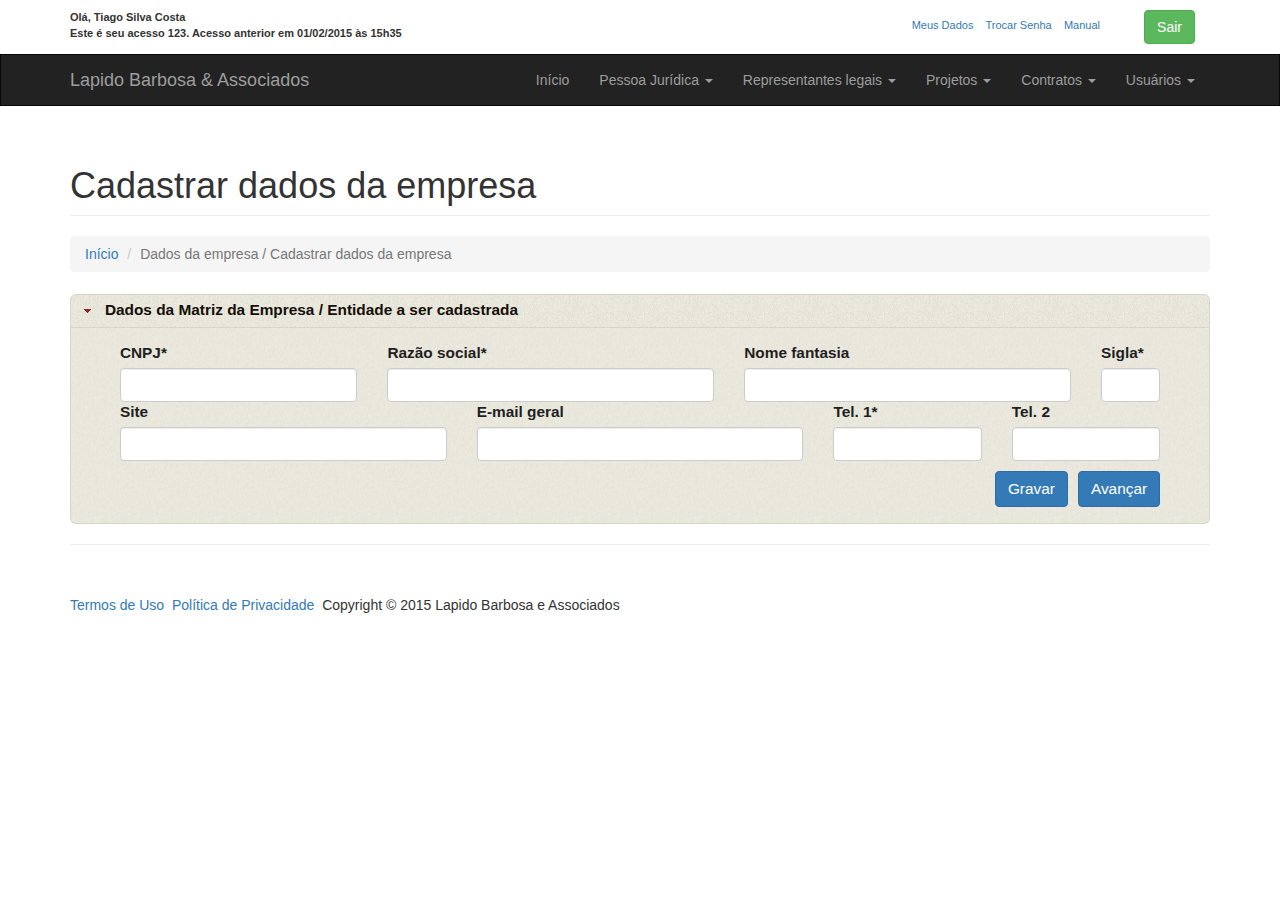
<file: form-empresa.html>
<!DOCTYPE html>
<html lang="en">

<head>

    <meta charset="utf-8">
    <meta http-equiv="X-UA-Compatible" content="IE=edge">
    <meta name="viewport" content="width=device-width, initial-scale=1">
    <meta name="description" content="">
    <meta name="author" content="">

    <title>Formulário passo a passo avançado</title>
    
    <!-- jQuery -->
    <script src="assets/js/jquery.js"></script>
    
    <!-- Bootstrap Core CSS -->
    <link href="assets/css/bootstrap.min.css" rel="stylesheet">

    <!-- Custom CSS -->
    <link href="assets/css/modern-business.css" rel="stylesheet">
    
    <!-- Custom CSS -->
    <link href="assets/css/personalizado.css" rel="stylesheet">

    <!-- Custom Fonts -->
    <link href="assets/font-awesome/css/font-awesome.min.css" rel="stylesheet" type="text/css">
    
    <!-- jQuery UI -->
    <script src="assets/js/jquery-ui/jquery-ui.js"></script>
    <link href="assets/js/jquery-ui/jquery-ui.css" rel="stylesheet">

    <!-- Bootstrap Core JavaScript -->
    <!--<script src="assets/js/bootstrap.min.js"></script>-->
    
    <!-- Jquery Validate -->
    <script src="assets/js/jquery.validate.min.js"></script>
    
    <!-- Jquery Mask -->
    <script src="assets/js/jquery.mask.min.js"></script>
    
    <!-- Jquery form wizard -->
    <!--<script src="assets/js/form-wizard/jquery.form.wizard.js"></script>-->
  <style>
  .custom-combobox {
    position: relative;
    display: inline-block;
  }
  .custom-combobox-toggle {
    position: absolute;
    top: 0;
    bottom: 0;
    margin-left: -1px;
    padding: 0;
  }
  .custom-combobox-input {
    margin: 0;
    padding: 5px 10px;
  }
  </style>
</head>

<body style="padding-top: 0px;">
    <div id="dadosUser" class="container">
        <div id="olaUser" class="col-md-6">
            <strong>Ol&aacute;, Tiago Silva Costa</strong><br />
            <strong>Este &eacute; seu acesso 123. Acesso anterior em 01/02/2015 &agrave;s 15h35</strong>
        </div>
        <div id="optionUser" class="col-md-5 text-right">
            <a href="#">Meus Dados</a>&nbsp;&nbsp;&nbsp;
            <a href="#">Trocar Senha</a>&nbsp;&nbsp;&nbsp;
            <a href="#">Manual</a>                                
        </div>
        <div id="btn_sair" class="col-md-1 text-right">
            <button type="button" onclick="sair()" class="btn btn-success">Sair</button>
        </div>
    </div>    
	<!-- Navigation -->
    <nav class="navbar navbar-inverse" style="border-radius: 0px;" role="navigation">
        <div class="container">
            <!-- Brand and toggle get grouped for better mobile display -->
            <div class="navbar-header">
                <button type="button" class="navbar-toggle" data-toggle="collapse" data-target="#bs-example-navbar-collapse-1">
                    <span class="sr-only">Toggle navigation</span>
                    <span class="icon-bar"></span>
                    <span class="icon-bar"></span>
                    <span class="icon-bar"></span>
                </button>
                <a class="navbar-brand" href="index.html">Lapido Barbosa & Associados</a>
            </div>
            <!-- Collect the nav links, forms, and other content for toggling -->
            <div class="collapse navbar-collapse" id="bs-example-navbar-collapse-1">
				<ul class="nav navbar-nav navbar-right">
					<li>
						<a href="index.html">In&iacute;cio</a>
					</li>
					<li class="dropdown">
						<a href="#" class="dropdown-toggle active" data-toggle="dropdown">Pessoa Jur&iacute;dica <b class="caret"></b></a>
						<ul class="dropdown-menu">
							<li>
								<a href="index.html">Listar</a>
							</li>
							<li class="active">
								<a href="form-empresa.html">Incluir</a>
							</li>
						</ul>
					</li>
					<li class="dropdown">
						<a href="#" class="dropdown-toggle" data-toggle="dropdown">Representantes legais <b class="caret"></b></a>
						<ul class="dropdown-menu">
							<li>
								<a href="portfolio-1-col.html">Listar</a>
							</li>
							<li>
								<a href="form-fisica.html">Incluir</a>
							</li>
						</ul>
					</li>
					<li class="dropdown">
						<a href="#" class="dropdown-toggle" data-toggle="dropdown">Projetos <b class="caret"></b></a>
						<ul class="dropdown-menu">
							<li>
								<a href="portfolio-1-col.html">Listar</a>
							</li>
							<li>
								<a href="portfolio-2-col.html">Incluir</a>
							</li>
						</ul>
					</li>
					<li class="dropdown">
						<a href="#" class="dropdown-toggle" data-toggle="dropdown">Contratos <b class="caret"></b></a>
						<ul class="dropdown-menu">
							<li>
								<a href="portfolio-1-col.html">Gerenciar</a>
							</li>
							<li>
								<a href="portfolio-2-col.html">Incluir manual</a>
							</li>
							<li>
								<a href="portfolio-2-col.html">Incluir com roteiro</a>
							</li>
						</ul>
					</li>
					<li class="dropdown">
						<a href="#" class="dropdown-toggle" data-toggle="dropdown">Usu&aacute;rios <b class="caret"></b></a>
						<ul class="dropdown-menu">
							<li>
								<a href="portfolio-1-col.html">Listar</a>
							</li>
							<li>
								<a href="portfolio-2-col.html">Incluir</a>
							</li>
						</ul>
					</li>
				</ul>
            </div>
            <!-- /.navbar-collapse -->
        </div>
        <!-- /.container -->
    </nav>
    
    <!-- Page Content -->
    <div class="container">

                <!-- Page Heading/Breadcrumbs -->
        <div class="row">
            <div class="col-lg-12">
                <h1 class="page-header">Cadastrar dados da empresa
                    <!--<small>Subheading</small>-->
                </h1>
                <ol class="breadcrumb">
                    <li><a href="index.html">In&iacute;cio</a>
                    </li>
                    <li class="active">Dados da empresa / Cadastrar dados da empresa</li>
                </ol>
            </div>
        </div>
        <!-- /.row -->
        
        <!-- Content Row -->
        <div class="row">
            <div class="col-md-12"> 
                <form method="POST" action="http://localhost/laravel/public/foo/bar" accept-charset="UTF-8" id="formEmpresa"><input name="_token" type="hidden" value="fPcrCr7qBt0WjZ7iTbEYafHGEV5gdjTnJDKCo0by">   
                <div id="accordion">
                  <h3 class="eleInicio">Dados da Matriz da Empresa / Entidade a ser cadastrada</h3>
                  <div class="eleInicio">
                    <div class="col-md-3">
                        <label for="nr_cnpj">CNPJ*</label>
                        <input class="form-control cnpj" name="nr_cnpj" type="text" id="nr_cnpj">
                    </div>
                    <div class="col-md-4">
                        <label for="nm_razao_social">Raz&atilde;o social*</label>
                        <input class="form-control" name="nm_razao_social" type="text" id="nm_razao_social">
                    </div>
                    <div class="col-md-4">
                        <label for="nm_fantasia">Nome fantasia</label>
                        <input class="form-control" name="nm_fantasia" type="text" id="nm_fantasia">
                    </div>
                    <div class="col-md-1">
                        <label for="sigla_pjuridica">Sigla*</label>
                        <input class="form-control" name="sigla_pjuridica" type="text" id="sigla_pjuridica">
                    </div>
                    <div class="col-md-4">
                        <label for="nm_site">Site</label>
                        <input class="form-control" name="nm_site" type="text" id="nm_site">
                    </div>
                    <div class="col-md-4">
                        <label for="tx_email_geral">E-mail geral</label>
                        <input class="form-control" name="tx_email_geral" type="text" id="tx_email_geral">
                    </div>
                    <div class="col-md-2">
                        <label for="tx_tel_princ">Tel. 1*</label>
                        <input class="form-control telefoneFixo" name="tx_tel_princ" type="text" id="tx_tel_princ">
                    </div>
                    <div class="col-md-2">
                        <label for="tx_tel_sec">Tel. 2</label>
                        <input class="form-control telefoneFixo" name="tx_tel_sec" type="text" id="tx_tel_sec">
                    </div>
                    <div class="col-md-12 text-right">              
                        <button type="button" class="btn btn-primary btnMarginRight">Gravar</button>
                        <button type="button" class="btn btn-primary pull-right" onclick='checaValidacao(); $(this).proximoAcoordion(1)'>Avan&ccedil;ar</button>
                    </div>
                  </div> 
                  <h3 class="ocultar eleEndOficial">Endere&ccedil;o Oficial e de atua&ccedil;&atilde;o</h3>
                  <div class="ocultar eleEndOficial">
                    <div class="col-md-2">
                        <label for="tx_cep">CEP*</label>
                        <input class="form-control cep" name="tx_cep" type="text" id="tx_cep">
                    </div>
                    <div class="col-md-8">
                        <label for="tx_endereco">Logradouro*</label>
                        <input class="form-control" name="tx_endereco" type="text" id="tx_endereco">
                    </div>
                    <div class="col-md-2">
                        <label for="tx_numero">N&ordm;*</label>
                        <input class="form-control" name="tx_numero" type="text" id="tx_numero">
                    </div>
                    <div class="col-md-4">
                        <label for="tx_complemento">Comp.</label>
                        <input class="form-control" name="tx_complemento" type="text" id="tx_complemento">
                    </div>
                    <div class="col-md-3">
                        <label for="tx_bairro">Bairro*</label>
                        <input class="form-control" name="tx_bairro" type="text" id="tx_bairro">
                    </div>
                    <div class="col-md-3">
                        <label for="tx_cidade">Cidade*</label>
                        <select class="form-control" id="tx_cidade" name="tx_cidade"><option value="L">Rio de Janeiro</option><option value="S">S&atilde;o Paulo</option></select>
                    </div>
                    <div class="col-md-2">
                        <label for="sg_uf">UF*</label>
                        <select class="form-control" id="sg_uf" name="sg_uf"><option value="L">RJ</option><option value="S">SP</option></select>
                    </div>
                    <div class="col-md-3">
                        <label for="nm_contato">Contato</label>
                        <input class="form-control" name="nm_contato" type="text" id="nm_contato">
                    </div>
                    <div class="col-md-3">
                        <label for="tx_tel_com">Telefone</label>
                        <input class="form-control telefoneFixo" name="tx_tel_com" type="text" id="tx_tel_com">
                    </div>
                    <div class="col-md-3">
                        <label for="tx_cel_com">Celular</label>
                        <input class="form-control telefoneCelular" name="tx_cel_com" type="text" id="tx_cel_com">
                    </div>
                    <div class="col-md-3">
                        <label for="tx_email">E-mail</label>
                        <input class="form-control" name="tx_email" type="text" id="tx_email">
                    </div>
                    <div class="col-md-12">
                        <div><strong>O endere&ccedil;o oficial &eacute; o mesmo de atua&ccedil;&atilde;o e de correspond&ecirc;ncia?</strong></div>
                        <input class="confirOficial" checked="checked" name="confirOficial" type="radio" value="S"><strong>Sim</strong>
                        <input class="confirOficial" name="confirOficial" type="radio" value="N"><strong>N&atilde;o</strong>
                        
                    </div>
                    <div id="1avancarConfirEnd" class="col-md-12 text-right">
                        <button type="button" class="btn btn-primary btnMarginRight">Gravar</button>
                        <button type="button" class="btn btn-primary pull-right" id="addRulesEnderecoOficial" onclick='checaValidacao(); $(this).proximoAcoordion(2)'>Avan&ccedil;ar</button>              
                    </div>
                    <div id="divEndAtuacao">
                        <div class="col-md-12"><strong>Endere&ccedil;o de atua&ccedil;&atilde;o e/ou de Correspond&ecirc;ncia da Empresa / Entidade</strong></div>
                        <div class="col-md-2">
                            <label for="tx_cep_atua">CEP*</label>
                            <input class="form-control cep" name="tx_cep_atua" type="text" id="tx_cep_atua">
                        </div>
                        <div class="col-md-8">
                            <label for="tx_endereco_atua">Logradouro*</label>
                            <input class="form-control generica" name="tx_endereco_atua" type="text" id="tx_endereco_atua">
                        </div>
                        <div class="col-md-2">
                            <label for="tx_numero_atua">N&ordm;*</label>
                            <input class="form-control generica" name="tx_numero_atua" type="text" id="tx_numero_atua">
                        </div>
                        <div class="col-md-4">
                            <label for="tx_complemento_atua">Comp.</label>
                            <input class="form-control generica" name="tx_complemento_atua" type="text" id="tx_complemento_atua">
                        </div>
                        <div class="col-md-3">
                            <label for="tx_bairro_atua">Bairro*</label>
                            <input class="form-control generica" name="tx_bairro_atua" type="text" id="tx_bairro_atua">
                        </div>
                        <div class="col-md-3">
                            <label for="tx_cidade_atua">Cidade*</label>
                            <select class="form-control" id="tx_cidade_atua" name="tx_cidade_atua"><option value="" selected="selected"></option><option value="L">Rio de Janeiro</option><option value="S">S&atilde;o Paulo</option></select>
                        </div>
                        <div class="col-md-2">
                            <label for="sg_uf_atua">UF*</label>
                            <select class="form-control" id="sg_uf_atua" name="sg_uf_atua"><option value="L">RJ</option><option value="S">SP</option></select>
                        </div>
                        <div class="col-md-3">
                            <label for="nm_contato_atua">Contato*</label>
                            <input class="form-control generica" name="nm_contato_atua" type="text" id="nm_contato_atua">
                        </div>
                        <div class="col-md-3">
                            <label for="tx_tel_com_atua">Telefone</label>
                            <input class="form-control telefoneFixo" name="tx_tel_com_atua" type="text" id="tx_tel_com_atua">
                        </div>
                        <div class="col-md-3">
                            <label for="tx_cel_com_atua">Celular</label>
                            <input class="form-control telefoneCelular" name="tx_cel_com_atua" type="text" id="tx_cel_com_atua">
                        </div>
                        <div class="col-md-3">
                            <label for="tx_email_atua">E-mail</label>
                            <input class="form-control generica" name="tx_email_atua" type="text" id="tx_email_atua">
                        </div>
                        <div id="2avancarConfirEnd" class="col-md-12 text-right">
                          <button type="button" class="btn btn-primary btnMarginRight">Gravar</button>
                          <button type="button" class="btn btn-primary pull-right" onclick='checaValidacao(); $(this).proximoAcoordion(2)'>Avan&ccedil;ar</button>              
                        </div>
                    </div>
                  </div> 
                  <h3 class="ocultar eleInscricao">Inscri&ccedil;&otilde;es Estadual e Municipal e Registro na Junta Comercial ou Cart&oacute;rio de Registro Civil de Pessoas Jur&iacute;dicas e Registros Especiais</h3>
                  <div class="ocultar eleInscricao">
                    <div class="col-md-12">
                        <div><strong>A pessoa jur&iacute;dica est&aacute; registrada na:</strong></div>
                        <input class="reg_pjuridica" onclick="limpaCartorioOrgao()" name="reg_pjuridica" type="radio" value="J"><strong>Junta Comercial</strong>&nbsp;
                        <input class="reg_pjuridica" onclick="limpaJuntaOrgao()" name="reg_pjuridica" type="radio" value="C"><strong>Cart&oacute;rio de Registros de Pessoas Jur&iacute;dicas</strong>&nbsp;
                        <input class="reg_pjuridica" onclick="limpaJuntaCartorio()" name="reg_pjuridica" type="radio" value="O"><strong>Outro &oacute;rg&atilde;o</strong>
                    </div>
                    <div id="juntaComercial">                      
                        <div class="col-md-8">
                        <label for="tx_nire">NIRE</label>
                        <input class="form-control" name="tx_nire" type="text" id="tx_nire">
                        </div>
                        <div class="col-md-2">
                            <label for="tx_uf_nire">UF</label>
                            <select class="form-control" id="tx_uf_nire" name="tx_uf_nire"><option value="L">RJ</option><option value="S">SP</option></select>
                        </div>
                        <div class="col-md-2">
                            <label for="data_jc_pjuridica">Data*</label>
                            <input class="form-control data" name="data_jc_pjuridica" type="text" id="data_jc_pjuridica">
                        </div>
                    </div>
                    <div id="crpj">
                        <div class="col-md-4">
                            <label for="numero_crpj_pjuridica">N&uacute;mero*</label>
                            <input class="form-control" name="numero_crpj_pjuridica" type="text" id="numero_crpj_pjuridica">
                        </div> 
                        <div class="col-md-3">
                            <label for="data_crpj_pjuridica">Data do registro*</label>
                            <input class="form-control data" name="data_crpj_pjuridica" type="text" id="data_crpj_pjuridica">
                        </div>
                        <div class="col-md-3">
                            <label for="cidade_crpj_pjuridica">Cidade*</label>
                            <select class="form-control" id="cidade_crpj_pjuridica" name="cidade_crpj_pjuridica"><option value="L">Rio de Janeiro</option><option value="S">S&atilde;o Paulo</option></select>
                        </div>
                        <div class="col-md-2">
                            <label for="uf_crpj_pjuridica">UF*</label>
                            <select class="form-control" id="uf_crpj_pjuridica" name="uf_crpj_pjuridica"><option value="L">RJ</option><option value="S">SP</option></select>
                        </div>
                    </div>
                    <div id="orgao">
                        <div class="col-md-4">
                            <label for="nome_orgao">Nome do org&atilde;o</label>
                            <input class="form-control" name="nome_orgao" type="text" id="nome_orgao">
                        </div>
                        <div class="col-md-3">
                            <label for="cidade_orgao">Cidade</label>
                            <select class="form-control" id="cidade_orgao" name="cidade_orgao"><option value="L">Rio de Janeiro</option><option value="S">S&atilde;o Paulo</option></select>
                        </div>
                        <div class="col-md-1">
                            <label for="uf_orgao">UF</label>
                            <select class="form-control" id="uf_orgao" name="uf_orgao"><option value="L">RJ</option><option value="S">SP</option></select>
                        </div>
                        <div class="col-md-2">
                            <label for="numero_orgao">N&uacute;mero</label>
                            <input class="form-control" name="numero_orgao" type="text" id="numero_orgao">
                        </div>
                        <div class="col-md-2">
                            <label for="data_orgao">Data</label>
                            <input class="form-control data" name="data_orgao" type="text" id="data_orgao">
                        </div>
                    </div>
                    <div class="col-md-3">
                        <label for="tx_inscr_est">I.E.</label>
                        <input class="form-control" name="tx_inscr_est" type="text" id="tx_inscr_est">
                    </div>
                    <div class="col-md-2">
                        <label for="tx_uf_inscr_est">UF</label>
                        <select class="form-control" id="tx_uf_inscr_est" name="tx_uf_inscr_est"><option value="L">RJ</option><option value="S">SP</option></select>
                    </div>
                    <div class="col-md-3">
                        <label for="tx_inscr_mun">I.M.</label>
                        <input class="form-control" name="tx_inscr_mun" type="text" id="tx_inscr_mun">
                    </div>
                    <div class="col-md-2">
                        <label for="tx_municipio_inscr_mun">Munic&iacute;pio</label>
                        <input class="form-control" name="tx_municipio_inscr_mun" type="text" id="tx_municipio_inscr_mun">
                    </div>
                    <div class="col-md-2">
                        <label for="tx_uf_inscr_mun">UF</label>
                        <select class="form-control" id="tx_uf_inscr_mun" name="tx_uf_inscr_mun"><option value="L">RJ</option><option value="S">SP</option></select>
                    </div>
                    <div class="col-md-3">
                        <label for="tx_inscr_crcpj">CRCPJ</label>
                        <input class="form-control" name="tx_inscr_crcpj" type="text" id="tx_inscr_crcpj">
                    </div>
                    <div class="col-md-2">
                        <label for="dt_registro_crcpj">Data</label>
                        <input class="form-control data" name="dt_registro_crcpj" type="text" id="dt_registro_crcpj">
                    </div>
                    <div class="col-md-3">
                        <label for="tx_municipio_crcpj">Cidade</label>
                        <select class="form-control" id="tx_municipio_crcpj" name="tx_municipio_crcpj"><option value="L">Rio de Janeiro</option><option value="S">S&atilde;o Paulo</option></select>
                    </div>
                    <div class="col-md-1">
                        <label for="tx_uf_crcpj">UF</label>
                        <select class="form-control" id="tx_uf_crcpj" name="tx_uf_crcpj"><option value="L">RJ</option><option value="S">SP</option></select>
                    </div>
                    <div class="col-md-3">
                        <label for="cd_nat_juridica">Natureza p. jur&iacute;dica*</label>
                        <input class="form-control" name="cd_nat_juridica" type="text" id="cd_nat_juridica">
                    </div>
                    <div class="col-md-12">
                        <div><strong>Para explorar ou exercer a atividade de sua empresa &eacute; necess&aacute;rio algum registro especial (licen&ccedil;a, alvar&aacute;, etc)?</strong></div>
                        <input class="1regEspeciais" name="1regEspeciais" type="radio" value="S"><strong>Sim</strong>
                        <input class="1regEspeciais" checked="checked" name="1regEspeciais" type="radio" value="N"><strong>N&atilde;o</strong>
                    </div>
                    <div id="ele1regEsp">
                        <div class="col-md-12">
                            <strong>Registros especiais</strong>
                        </div>
                        <div class="col-md-6">
                            <label for="tx_orgao_regclass">Org&atilde;o</label>
                            <input class="form-control" name="tx_orgao_regclass" type="text" id="tx_orgao_regclass">
                        </div>
                        <div class="col-md-4">
                            <label for="tx_municipio_regclass">Cidade</label>
                            <select class="form-control" id="tx_municipio_regclass" name="tx_municipio_regclass"><option value="L">Rio de Janeiro</option><option value="S">S&atilde;o Paulo</option></select>
                        </div>
                        <div class="col-md-2">
                            <label for="tx_uf_regclass">UF</label>
                            <select class="form-control" id="tx_uf_regclass" name="tx_uf_regclass"><option value="L">RJ</option><option value="S">SP</option></select>
                        </div>
                        <div class="col-md-5">
                            <label for="tx_nome_regclass">Tipo / Nome</label>
                            <input class="form-control" name="tx_nome_regclass" type="text" id="tx_nome_regclass">
                        </div>
                        <div class="col-md-3">
                            <label for="tx_numreg_regclass">N&uacute;mero</label>
                            <input class="form-control" name="tx_numreg_regclass" type="text" id="tx_numreg_regclass">
                        </div>
                        <div class="col-md-2">
                            <label for="dt_registro_regclass">Data</label>
                            <input class="form-control data" name="dt_registro_regclass" type="text" id="dt_registro_regclass">
                        </div>
                        <div class="col-md-2">
                            <label for="dt_validade_regclass">Validade</label>
                            <input class="form-control data" name="dt_validade_regclass" type="text" id="dt_validade_regclass">
                        </div>
                        <div class="col-md-12">
                            <div><strong>H&aacute; outro registro especial para cadastrar?</strong></div>
                            <input class="2regEspeciais" name="2regEspeciais" type="radio" value="S"><strong>Sim</strong>
                            <input class="2regEspeciais" name="2regEspeciais" type="radio" value="N"><strong>N&atilde;o</strong>
                        </div>
                    </div>
                    <div id="ele2regEsp">
                        <div class="col-md-6">
                            <label for="tx_orgao_regclass2">Org&atilde;o</label>
                            <input class="form-control" name="tx_orgao_regclass2" type="text" id="tx_orgao_regclass2">
                        </div>
                        <div class="col-md-4">
                            <label for="tx_municipio_regclass2">Cidade</label>
                            <select class="form-control" id="tx_municipio_regclass2" name="tx_municipio_regclass2"><option value="L">Rio de Janeiro</option><option value="S">S&atilde;o Paulo</option></select>
                        </div>
                        <div class="col-md-2">
                            <label for="tx_uf_regclass2">UF</label>
                            <select class="form-control" id="tx_uf_regclass2" name="tx_uf_regclass2"><option value="L">RJ</option><option value="S">SP</option></select>
                        </div>
                        <div class="col-md-5">
                            <label for="tx_nome_regclass2">Tipo / Nome</label>
                            <input class="form-control" name="tx_nome_regclass2" type="text" id="tx_nome_regclass2">
                        </div>
                        <div class="col-md-3">
                            <label for="tx_numreg_regclass2">N&uacute;mero</label>
                            <input class="form-control" name="tx_numreg_regclass2" type="text" id="tx_numreg_regclass2">
                        </div>
                        <div class="col-md-2">
                            <label for="dt_registro_regclass2">Data</label>
                            <input class="form-control data" name="dt_registro_regclass2" type="text" id="dt_registro_regclass2">
                        </div>
                        <div class="col-md-2">
                            <label for="dt_validade_regclass2">Validade</label>
                            <input class="form-control data" name="dt_validade_regclass2" type="text" id="dt_validade_regclass2">
                        </div>
                    </div>
                    <div class="col-md-12 text-right">
                        <button type="button" class="btn btn-primary btnMarginRight">Gravar</button>
                        <button type="button" class="btn btn-primary pull-right" id="avancarInscricao" onclick='checaValidacao(); $(this).proximoAcoordion(3)'>Avan&ccedil;ar</button>              
                    </div>
                  </div>
                  <h3 class="ocultar eleCnaes">CNAE's Pricipal e Secund&aacute;rios</h3>
                  <div class="ocultar eleCnaes">
                    <div id="cnaes" class="col-md-12">
                        <a href="#cnaes" class="btn btn-success" id="addCnae">Adicionar CNAE secund&aacute;rio</a>
                    </div>
                    <div class="col-md-2">
                        <label for="cd_cnae_princ">Principal</label>
                        <input class="form-control" name="cd_cnae_princ" type="text" id="cd_cnae_princ">
                    </div>
                    <div id="cnaesSecundarios"></div>
                    <div class="col-md-12 text-right">
                        <button type="button" class="btn btn-primary btnMarginRight">Gravar</button>
                        <button type="button" class="btn btn-primary pull-right" id="addRulesCnae" onclick='checaValidacao(); $(this).proximoAcoordion(4)'>Avan&ccedil;ar</button>               
                    </div>
                  </div>
                  <h3 class="ocultar eleAtuacao">&Aacute;rea de atua&ccedil;&atilde;o</h3>
                  <div class="ocultar eleAtuacao">
                    <div id="areas" class="col-md-12">
                        <a href="#areas" class="btn btn-success" id="addAreas">Adicionar &Aacute;rea de Atua&ccedil;&atilde;o</a>
                    </div>
                    <div class="col-md-2 ui-widget">
                        <label for="cd_area_atuacao">&Aacute;rea de atua&ccedil;&atilde;o</label>
                        <select class="form-control" id="cd_area_atuacao" name="cd_area_atuacao"><option value="" selected="selected"></option><option value="1">Engenharia Civil</option><option value="2">Robotica</option><option value="3">Advocacia</option><option value="4">Desenvolvimento de Sistemas</option></select>
                    </div>
                    <div class="col-md-12"></div>
                    <div id="areasDiversas"></div>
                    <div class="col-md-12 text-right">
                        <button type="button" class="btn btn-primary btnMarginRight">Gravar</button>
                        <button type="button" class="btn btn-primary pull-right" id="addRulesAreaAtuacao" onclick='checaValidacao(); $(this).proximoAcoordion(5)'>Avan&ccedil;ar</button>              
                    </div>
                  </div>
                  <h3 class="ocultar eleObs">Observa&ccedil;&otilde;es e complementos</h3>
                  <div class="ocultar eleObs">
                    <div class="col-md-12">
                        <label for="tx_anotacoes">Observa&ccedil;&otilde;es</label>
                        <textarea class="form-control" name="tx_anotacoes" cols="50" rows="10" id="tx_anotacoes"></textarea>
                    </div>
                    <div class="col-md-12">		
                        <input class="btn btn-primary pull-right" id="finalizar" type="submit" value="Finalizar">
                    </div>
                  </div>
                </div>
				</form>
            </div>   
        </div>
        
        <!-- /.row -->
        <!-- /.row -->

        <hr>
        
		<footer>
			<div class="row">
				<div class="col-lg-12">
					<p><a href="#">Termos de Uso</a>&nbsp;&nbsp;<a href="#">Pol&iacute;tica de Privacidade</a>&nbsp;&nbsp;Copyright &copy; 2015 Lapido Barbosa e Associados</p>
				</div>
			</div>
		</footer>
        
    </div>
    <!-- /.container -->
    
    <script type="text/javascript">
    
function sair(){
	location.href='index.html';
}
	
// Verifica a validação do formulário e caso não passe submite para mostrar os campos que precisam de validação
function checaValidacao(proximo){
    
    // Não passa na validação
    if (!$('#formEmpresa').valid()){
        $('#formEmpresa').submit();
    }else{
        $(this).proximoAcoordion(proximo);
    }
    
}

function limpaEndAtuacao(){
    
    $("#tx_cep_atua").val('');
    $("#tx_endereco_atua").val('');
    $("#tx_numero_atua").val('');
    $("#tx_complemento_atua").val('');
    $("#tx_bairro_atua").val('');
    $("#tx_cidade_atua").val('');
    $("#sg_uf_atua").val('');
    $("#nm_contato_atua").val('');
    $("#tx_tel_com_atua").val('');
    $("#tx_cel_com_atua").val('');
    $("#tx_email_atua").val('');
    
}

// Limpa o 1ª registros especiais
function limpa1regEspeciais(){
    
    $("#tx_orgao_regclass").val('');
    $("#tx_municipio_regclass").val('');
    $("#tx_uf_regclass").val('');
    $("#tx_nome_regclass").val('');
    $("#tx_numreg_regclass").val('');
    $("#dt_registro_regclass").val('');
    $("#dt_validade_regclass").val('');
    
}

// Limpa o 2ª registros especiais
function limpa2regEspeciais(){
    
    $("#tx_orgao_regclass2").val('');
    $("#tx_municipio_regclass2").val('');
    $("#tx_uf_regclass2").val('');
    $("#tx_nome_regclass2").val('');
    $("#tx_numreg_regclass2").val('');
    $("#dt_registro_regclass2").val('');
    $("#dt_validade_regclass2").val('');
    
}

// Limpa os campos de Cartórios e Outros orgãos
function limpaCartorioOrgao(){
    
    $("#numero_crpj_pjuridica").val('');
    $("#data_crpj_pjuridica").val('');
    $("#cidade_crpj_pjuridica").val('');
    $("#uf_crpj_pjuridica").val('');
    $("#nome_orgao").val('');
    $("#cidade_orgao").val('');
    $("#uf_orgao").val('');
    $("#numero_orgao").val('');
    $("#data_orgao").val('');
    
}

// Limpa os campos de Junta comercial e Outros orgãos
function limpaJuntaOrgao(){
    
    $("#tx_nire").val('');
    $("#tx_uf_nire").val('');
    $("#data_jc_pjuridica").val('');
    $("#nome_orgao").val('');
    $("#cidade_orgao").val('');
    $("#uf_orgao").val('');
    $("#numero_orgao").val('');
    $("#data_orgao").val('');
    
}

// Limpa os campos de Junta comercial e Cartório
function limpaJuntaCartorio(){

    $("#tx_nire").val('');
    $("#tx_uf_nire").val('');
    $("#data_jc_pjuridica").val('');
    $("#numero_crpj_pjuridica").val('');
    $("#data_crpj_pjuridica").val('');
    $("#cidade_crpj_pjuridica").val('');
    $("#uf_crpj_pjuridica").val('');
    
}

// Exibe o acoordion informado
function exibirAcoordion(elemento){
    $(elemento).css('display', 'block');
}

function dump(obj) {
    var out = '';
    for (var i in obj) {
        out += i + ": " + obj[i] + "\n";
    }
    alert(out);
}

$(function() {
    $( "#accordion" ).accordion({
        collapsible: true, // Habilita a opção de expandir e ocultar ao clicar
        heightStyle: "content",
        active: 0
    });
});

(function( $ ) {
$.widget( "custom.combobox", {
  _create: function() {
    this.wrapper = $( "<span>" )
      .addClass( "custom-combobox" )
      .insertAfter( this.element );

    this.element.hide();
    this._createAutocomplete();
    this._createShowAllButton();
  },

  _createAutocomplete: function() {
    var selected = this.element.children( ":selected" ),
      value = selected.val() ? selected.text() : "";

    this.input = $( "<input>" )
      .appendTo( this.wrapper )
      .val( value )
      .attr( "title", "" )
      .addClass( "custom-combobox-input ui-widget ui-widget-content ui-state-default ui-corner-left" )
      .autocomplete({
        delay: 0,
        minLength: 0,
        source: $.proxy( this, "_source" )
      })
      .tooltip({
        tooltipClass: "ui-state-highlight"
      });

    this._on( this.input, {
      autocompleteselect: function( event, ui ) {
        ui.item.option.selected = true;
        this._trigger( "select", event, {
          item: ui.item.option
        });
      },

      autocompletechange: "_removeIfInvalid"
    });
  },

  _createShowAllButton: function() {
    var input = this.input,
      wasOpen = false;

    $( "<a>" )
      .attr( "tabIndex", -1 )
      .attr( "title", "Selecione ou digite o que deseja." )
      .tooltip()
      .appendTo( this.wrapper )
      .button({
        icons: {
          primary: "ui-icon-triangle-1-s"
        },
        text: false
      })
      .removeClass( "ui-corner-all" )
      .addClass( "custom-combobox-toggle ui-corner-right" )
      .mousedown(function() {
        wasOpen = input.autocomplete( "widget" ).is( ":visible" );
      })
      .click(function() {
        input.focus();

        // Close if already visible
        if ( wasOpen ) {
          return;
        }

        // Pass empty string as value to search for, displaying all results
        input.autocomplete( "search", "" );
      });
  },

  _source: function( request, response ) {
    var matcher = new RegExp( $.ui.autocomplete.escapeRegex(request.term), "i" );
    response( this.element.children( "option" ).map(function() {
      var text = $( this ).text();
      if ( this.value && ( !request.term || matcher.test(text) ) )
        return {
          label: text,
          value: text,
          option: this
        };
    }) );
  },

  _removeIfInvalid: function( event, ui ) {

    // Selected an item, nothing to do
    if ( ui.item ) {
      return;
    }

    // Search for a match (case-insensitive)
    var value = this.input.val(),
      valueLowerCase = value.toLowerCase(),
      valid = false;
    this.element.children( "option" ).each(function() {
      if ( $( this ).text().toLowerCase() === valueLowerCase ) {
        this.selected = valid = true;
        return false;
      }
    });

    // Found a match, nothing to do
    if ( valid ) {
      return;
    }

    // Remove invalid value
    this.input
      .val( "" )
      .attr( "title", value + " Informaç&atilde;o n&atilde;o encontrada." )
      .tooltip( "open" );
    this.element.val( "" );
    this._delay(function() {
      this.input.tooltip( "close" ).attr( "title", "" );
    }, 2500 );
    this.input.autocomplete( "instance" ).term = "";
  },

  _destroy: function() {
    this.wrapper.remove();
    this.element.show();
  }
});
})( jQuery );

$(function() {
$( "#cd_area_atuacao, #mySelect" ).combobox();
});

$(document).ready(function(){   
    
    $(".ocultar").css('display', 'none');
      
    $(this).mascaras();
    $(this).calendario();
    
    //Oculta div ao iniciar
    $("#divEndAtuacao").css('display', 'none');
    $("#juntaComercial").css('display', 'none');
    $("#crpj").css('display', 'none');
    $("#orgao").css('display', 'none');
    $("#ele1regEsp").css('display', 'none');
    $("#ele2regEsp").css('display', 'none');
    //$("#avancarInscricao").css('display', 'none');
    
    $("#addRulesEnderecoOficial").mouseenter(function(){
        
            $( "#tx_cep" ).rules( "add", {
              required: true,
              minlength: 9,
              messages: {
                required: "O campo CEP &eacute; indispens&aacute;vel",
                minlength: "Informe o CEP completo."
              }
            });
            $( "#tx_endereco" ).rules( "add", {
              required: true,
              messages: {
                required: "O campo Logradouro &eacute; indispens&aacute;vel"
              }
            });
            $( "#tx_numero" ).rules( "add", {
              required: true,
              messages: {
                required: "O campo N&uacute;mero &eacute; indispens&aacute;vel"
              }
            });
            $( "#tx_bairro" ).rules( "add", {
              required: true,
              messages: {
                required: "O campo Bairro &eacute; indispens&aacute;vel"
              }
            });
            $( "#tx_cidade" ).rules( "add", {
              required: true,
              messages: {
                required: "O campo Cidade &eacute; indispens&aacute;vel"
              }
            });
            $( "#sg_uf" ).rules( "add", {
              required: true,
              messages: {
                required: "O campo Bairro &eacute; indispens&aacute;vel"
              }
            });
            
            $( "#confirOficial" ).rules( "add", {
              required: true,
              messages: {
                required: "Marque uma op&ccedil;&atilde;o."
              }
            });
        
    });
    
    $("#avancarInscricao").mouseenter(function(){
        
        $( ".reg_pjuridica" ).rules( "add", {
          required: true,
          messages: {
            required: "Marque uma op&ccedil;&atilde;o."
          }
        });
        
        $( "#cd_nat_juridica" ).rules( "add", {
          required: true,
          messages: {
            required: "O campo Natureza Jur&iacute;dica &eacute; indispens&aacute;vel"
          }
        });
        
        $( ".1regEspeciais" ).rules( "add", {
          required: true,
          messages: {
            required: "Marque uma op&ccedil;&atilde;o."
          }
        });
        
    });
    
    $("#addRulesCnae").mouseenter(function(){
        
        $( "#cd_cnae_princ" ).rules( "add", {
          required: true,
          messages: {
            required: "O campo CNAE Principal &eacute; indispens&aacute;vel"
          }
        });
        
    });
    
    $("#addRulesAreaAtuacao").mouseenter(function(){
        
        $( "#cd_area_atuacao" ).rules( "add", {
          required: true,
          messages: {
            required: "O campo &Aacute;rea de atua&ccedil;&atilde;o &eacute; indispens&aacute;vel"
          }
        });
        
    });
    
    // Pergunta sobre o endereço oficial
    $(".confirOficial").click(function(){
        
        if($(this).val() == 'N'){
            
            $( "#tx_cep_atua" ).rules( "add", {
              required: true,
              minlength: 9,
              messages: {
                required: "O campo CEP &eacute; indispens&aacute;vel",
                minlength: "Informe o CEP completo."
              }
            });
            $( "#tx_endereco_atua" ).rules( "add", {
              required: true,
              messages: {
                required: "O campo Logradouro &eacute; indispens&aacute;vel"
              }
            });
            $( "#tx_numero_atua" ).rules( "add", {
              required: true,
              messages: {
                required: "O campo N&uacute;mero &eacute; indispens&aacute;vel"
              }
            });
            $( "#tx_bairro_atua" ).rules( "add", {
              required: true,
              messages: {
                required: "O campo Bairro &eacute; indispens&aacute;vel"
              }
            });
            $( "#tx_cidade_atua" ).rules( "add", {
              required: true,
              messages: {
                required: "O campo Cidade &eacute; indispens&aacute;vel"
              }
            });
            $( "#sg_uf_atua" ).rules( "add", {
              required: true,
              messages: {
                required: "O campo UF &eacute; indispens&aacute;vel"
              }
            });
            /*
            $("#tx_cep_atua").addClass("required");
            $("#tx_endereco_atua").addClass("required");
            $("#tx_numero_atua").addClass("required");
            $("#tx_bairro_atua").addClass("required");
            $("#tx_cidade_atua").addClass("required");
            $("#sg_uf_atua").addClass("required");
            */
            $("#1avancarConfirEnd").css('display', 'none');
            $("#divEndAtuacao").css('display', 'block');
        
        }else{
            
            limpaEndAtuacao();
            
            $("#formEmpresa").validate();
            $( "#tx_cep_atua" ).rules( "remove" );
            $( "#tx_endereco_atua" ).rules( "remove" );
            $( "#tx_numero_atua" ).rules( "remove" );
            $( "#tx_bairro_atua" ).rules( "remove" );
            $( "#tx_cidade_atua" ).rules( "remove" );
            $( "#sg_uf_atua" ).rules( "remove" );
            //$("#accordion").accordion("option", "active", 3);
            //$("#formEmpresa").validate();
            /*
            $("#tx_cep_atua").removeClass("required");
            $("#tx_endereco_atua").removeClass("required");
            $("#tx_numero_atua").removeClass("required");
            $("#tx_bairro_atua").removeClass("required");
            $("#tx_cidade_atua").removeClass("required");
            $("#sg_uf_atua").removeClass("required");
            */
            $("#1avancarConfirEnd").css('display', 'block');
            $("#divEndAtuacao").css('display', 'none');
            
        }
        
    });
    
    // 1ª Pergunta do registro especial
    $(".1regEspeciais").click(function(){
        
        if($(this).val() == 'N'){
            
            //$("#avancarInscricao").css('display', 'block');
            $("#ele1regEsp").css('display', 'none');
            $("#ele2regEsp").css('display', 'none');
            
            limpa1regEspeciais();
            limpa2regEspeciais();
            
        }else{
            
            //$("#avancarInscricao").css('display', 'none');
            $("#ele1regEsp").css('display', 'block');
            
            $('input[name=2regEspeciais][value=N]').prop("checked",true);
            // Se a 2ª pergunta estiver marcada como sim abre o 2ª bloco
            /*if($("input[name='2regEspeciais']:checked").val() == 'S'){
                $("#ele2regEsp").css('display', 'block');
            }*/
            
            limpa2regEspeciais();
            
        }
        
    });
    
    // 2ª Pergunta do registro especial
    $(".2regEspeciais").click(function(){
        
        if($(this).val() == 'N'){
            
            $("#ele2regEsp").css('display', 'none');
            
            limpa2regEspeciais();
            
        }else{
            
            $("#ele2regEsp").css('display', 'block');
            
        }
        
    });
    
    // Opção de registro de pessoa jurídica
    $(".reg_pjuridica").click(function(){
        
        if($(this).val() == 'J'){
            
            $("#juntaComercial").css('display', 'block');
            $("#crpj").css('display', 'none');
            $("#orgao").css('display', 'none');
        
        }else if($(this).val() == 'C'){
            
            $("#juntaComercial").css('display', 'none');
            $("#crpj").css('display', 'block');
            $("#orgao").css('display', 'none');
            
        }else if($(this).val() == 'O'){
            
            $("#juntaComercial").css('display', 'none');
            $("#crpj").css('display', 'none');
            $("#orgao").css('display', 'block');
            
        }else{
            
            $("#juntaComercial").css('display', 'none');
            $("#crpj").css('display', 'none');
            $("#orgao").css('display', 'none');
            
        }
        
    });
    
    // Adiciona Cnae
    $("#addCnae").click(function(){
        var contCnae = $('[name*="cnae_sec"]').length;
        var addCnae = '<div class="col-md-2">';
            addCnae += '<label for="cnaeSec">Cnae secund&aacute;rio&nbsp';
            addCnae += '<a class="removeEspec" onclick="$(this).parent().parent().remove();" href="#addEspecialidade">X</a>';
            addCnae += '</label>';
            addCnae += '<input type="text" name="cnae_sec['+contCnae+']" value="" data="cnae_sec['+contCnae+']" id="cnae_sec['+contCnae+']" class="form-control"  />';                                    
            addCnae += '</div>';
  
            $("#cnaesSecundarios").append(addCnae);
            
            $(this).estiloCamposDinamicos('cnae');
            
            $('[name*="cnae_sec"]').each(function () {
                //dump(this);
                $(this).rules('add', {
                    required: true,
                    messages: {
                        required: "O campo CNAE Secund&aacute;rio &eacute; indispens&aacute;vel"
                    }
                });
            });
            
            
    });
    
    // Adiciona áreas
    $("#addAreas").click(function(){

        var contArea = $('[name*="area_sec"]').length;
        var addArea = '';
        
            if(contArea == 0){
                addArea += '';
            }else{
                addArea += '<div id="auxDiv'+contArea+'" class="col-md-1">&nbsp</div>';
            }
        
            addArea += '<div class="col-md-2 add">';
            addArea += '<label for="area_sec['+contArea+']">&Aacute;rea de atua&ccedil;&atilde;o&nbsp';
            addArea += '<a class="removeEspec" onclick="$(this).parent().parent().remove();$(\'#auxDiv'+contArea+'\').remove();" href="#addAreas">X</a>';
            addArea += '</label>';
            addArea += '<select style="width:100%" class="form-control" id="area_sec['+contArea+']" name="area_sec['+contArea+']">';
            addArea += '<option value=""></option>';
            addArea += '<option value="1">Engenharia Civil</option>';
            addArea += '<option value="2">Robotica</option>';
            addArea += '<option value="3">Advocacia</option>';
            addArea += '<option value="4">Desenvolvimento de sistemas</option>';
            addArea += '</select>';
            addArea += '</div>';
    
            $("#areasDiversas").append(addArea);  
            
            $(this).estiloCamposDinamicos('area');   
            
            $('[name^="area_sec"]').each(function () {
                //dump(this);
                $(this).rules('add', {
                    required: true,
                    messages: {
                        required: "O campo &Aacute;rea de Atua&ccedil;&atilde;o &eacute; indispens&aacute;vel"
                    }
                });
                
                $( this ).combobox();
                
            });    
            
    });
    
    // Valida o formulário
	$("#formEmpresa").validate({
		debug: false,
		rules: {
            nr_cnpj: {
                required: true,
                minlength: 18
			},
			nm_razao_social: {
                required: true
            },
            sigla_pjuridica: {
                required: true
            },
            tx_tel_princ: {
                required: true,
                minlength: 13
			},
		},
		messages: {
            nr_cnpj: {
                required: "O campo CNPJ &eacute; indispens&aacute;vel",
                minlength: "Informe o CNPJ completo."
            },
			nm_razao_social: {
                required: "O campo Raz&atilde;o Social &eacute; indispens&aacute;vel"
            },
            sigla_pjuridica: {
                required: "O campo Sigla &eacute; indispens&aacute;vel"
            },
            tx_tel_princ: {
                required: "O campo Tel. 1 &eacute; indispens&aacute;vel",
                minlength: "Informe o Tel. 1 completo."
            },
	   },
       ignore :  [], // Persiste e obriga preechimento de todos os campos inválidos em todas as abas do accordion antes da submissão
   });


// Rastrei a aba do accordion que tem campos para serem validados e a abre   
function ShowPanel() {
    // Valida o formulário
    var validator = $("#formEmpresa").validate();
    
    // Se o número de campos inválidos for maior que ZERO (Há campos incorretos)
    if (validator.numberOfInvalids() > 0) {
        
        // Procuro a primeira ocorrência da classe erro nos inputs
        var index = $("input.error")
                        // Pego a primeira div que encontrar num nível mais acima do input de acordo com a classe informada
                        .closest("div.ui-accordion-content")
                        // Pega a posição dessa div
                        .index("div.ui-accordion-content");
        if(index == -1){
            index = 1;
        }
        
        // Coloca a posição encontrada no accordion para que possa expandir a aba correpondente a posição
        $("#accordion").accordion("option", "active", index);
    } 
}

// Formulário - Se ao salvar o validate retornar FALSE chama a função ShowPanel()
$("#finalizar").click(function () { if (!$("#formEmpresa").valid()) { ShowPanel(); } });

//$("#formEmpresa").data("validator").settings.ignore = [];       
    
});

// Abre o próximo acoordion de acordo com a validação
$.fn.proximoAcoordion = function(proximo) { 
    //alert(proximo);
    //$('#formEmpresa').valid();
    // Valida o formulário
    var validator = $("#formEmpresa").validate();
    
    var abrirAcoordion = 0;
    var abrirDiv = '';
    
    // Se o possui algum campo que precisa ser preenchido
    if (validator.numberOfInvalids() > 0) {
        
        // Procuro a primeira ocorrência da classe erro nos inputs
        var index = $("input.error")
                        // Pego a primeira div que encontrar num nível mais acima do input de acordo com a classe informada
                        .closest("div.ui-accordion-content")
                        // Pega a posição dessa div
                        .index("div.ui-accordion-content");
        
        // Se existe algum campo que precisa ser preenchido no quadro 1 (index 0)
        if(index == 0 && proximo == 1){
            abrirAcoordion = 0;
            abrirDiv = '.eleInicio';
        }else if(index == 1 && proximo == 2) {
            abrirAcoordion = 1;
            abrirDiv = '.eleEndOficial';
        }else if(index == 2 && proximo == 3){
            abrirAcoordion = 2;
            abrirDiv = '.eleInscricao';
        }else if(index == 3 && proximo == 4){
            abrirAcoordion = 3;
            abrirDiv = '.eleCnaes';
        }else if(index == 4 && proximo == 5){
            abrirAcoordion = 4;
            abrirDiv = '.eleAtuacao';
        }else if(index == -1){
            
            if(proximo == 2){
                abrirAcoordion = 1;
                abrirDiv = '.eleEndOficial';
            }
            
            if(proximo == 3){
                abrirAcoordion = 2;
                abrirDiv = '.eleInscricao';
            }
            /*
            if(proximo == 4){
                abrirAcoordion = 4;
                abrirDiv = '.eleAtuacao';
            }
            */
            if(proximo == 5){
                abrirAcoordion = 4;
                abrirDiv = '.eleAtuacao';
            }
            
        }else{
            abrirAcoordion = 5;
            abrirDiv = '.eleObs';
        }                
          
        $(abrirDiv).css("display", "block");
        $("#accordion").accordion("option", "active", abrirAcoordion);  
                      
    }else{
            
        /*abrirAcoordion = 5;
        abrirDiv = '.eleObs';*/
    
        if(proximo == 1){
            abrirAcoordion = 1;
            abrirDiv = '.eleEndOficial';
        }
        
        if(proximo == 2){
            abrirAcoordion = 2;
            abrirDiv = '.eleInscricao';
        }
        
        if(proximo == 3){
            abrirAcoordion = 3;
            abrirDiv = '.eleCnaes';
        }
        
        if(proximo == 4){
            abrirAcoordion = 4;
            abrirDiv = '.eleAtuacao';
        }
        
        if(proximo == 5){
            abrirAcoordion = 5;
            abrirDiv = '.eleObs';
        }
        
        $(abrirDiv).css("display", "block");
        $("#accordion").accordion("option", "active", abrirAcoordion); 
        
    }
    
};

// Mascaras do formulário
$.fn.mascaras = function() { 
    
    $('.cep').mask('00000-000');
    $('.telefoneFixo').mask("(00)0000-0000");
    $('.telefoneCelular').mask("(00)00000-0000");
    $('.cpf').mask('000.000.000-00');
    $('.data').mask("00/00/0000");
    $('.cnpj').mask('99.999.999/9999-99');
    
    // Criado para evitar bug na função (ShowPanel) que identifica a aba que possui campos obrigatórios não preenchidos
    $('.generica').mask('AAAAAAAAAAAAAAAAAAAAAAAAAAAAAAAAAAAAAAAAAAAAAAAAAAAAAAAAAAAAAAAAAAAAAAAAAAAAAAAAAAAAAAAAAAAAAAAAAAAAAAAA');

};

// Estilização dos campos dinâmicos
$.fn.estiloCamposDinamicos = function(campo) {
    
    $("input[name^='"+campo+"']").css('font-size','15px');
    $("input[name^='"+campo+"']").css('font-weight','bold');
    $("input[name^='"+campo+"']").css('padding-left','0px');
    $("input[name^='"+campo+"']").css('color','#1c94c4');

};

// Calendário
$.fn.calendario = function() { 
    /*
    CONFIGURA O CALENDÁRIO DATEPICKER NO INPUT INFORMADO
    */
    $(".data").datepicker({
    	dateFormat: 'dd/mm/yy',
    	dayNames: ['Domingo','Segunda','Ter&ccedil;a','Quarta','Quinta','Sexta','S&aacute;bado','Domingo'],
    	dayNamesMin: ['D','S','T','Q','Q','S','S','D'],
    	dayNamesShort: ['Dom','Seg','Ter','Qua','Qui','Sex','S&aacute;b','Dom'],
    	monthNames: ['Janeiro','Fevereiro','Mar&ccedil;o','Abril','Maio','Junho','Julho','Agosto','Setembro','Outubro','Novembro','Dezembro'],
    	monthNamesShort: ['Jan','Fev','Mar','Abr','Mai','Jun','Jul','Ago','Set','Out','Nov','Dez'],
    	nextText: 'Pr&oacute;ximo',
    	prevText: 'Anterior'/*,
        
        // Traz o calendário input datepicker para frente da modal
        beforeShow :  function ()  { 
            setTimeout ( function (){ 
                $ ( '.ui-datepicker' ). css ( 'z-index' ,  99999999999999 ); 
            },  0 ); 
        } */
    });

};
	
    </script>

</body>

</html>
</file>
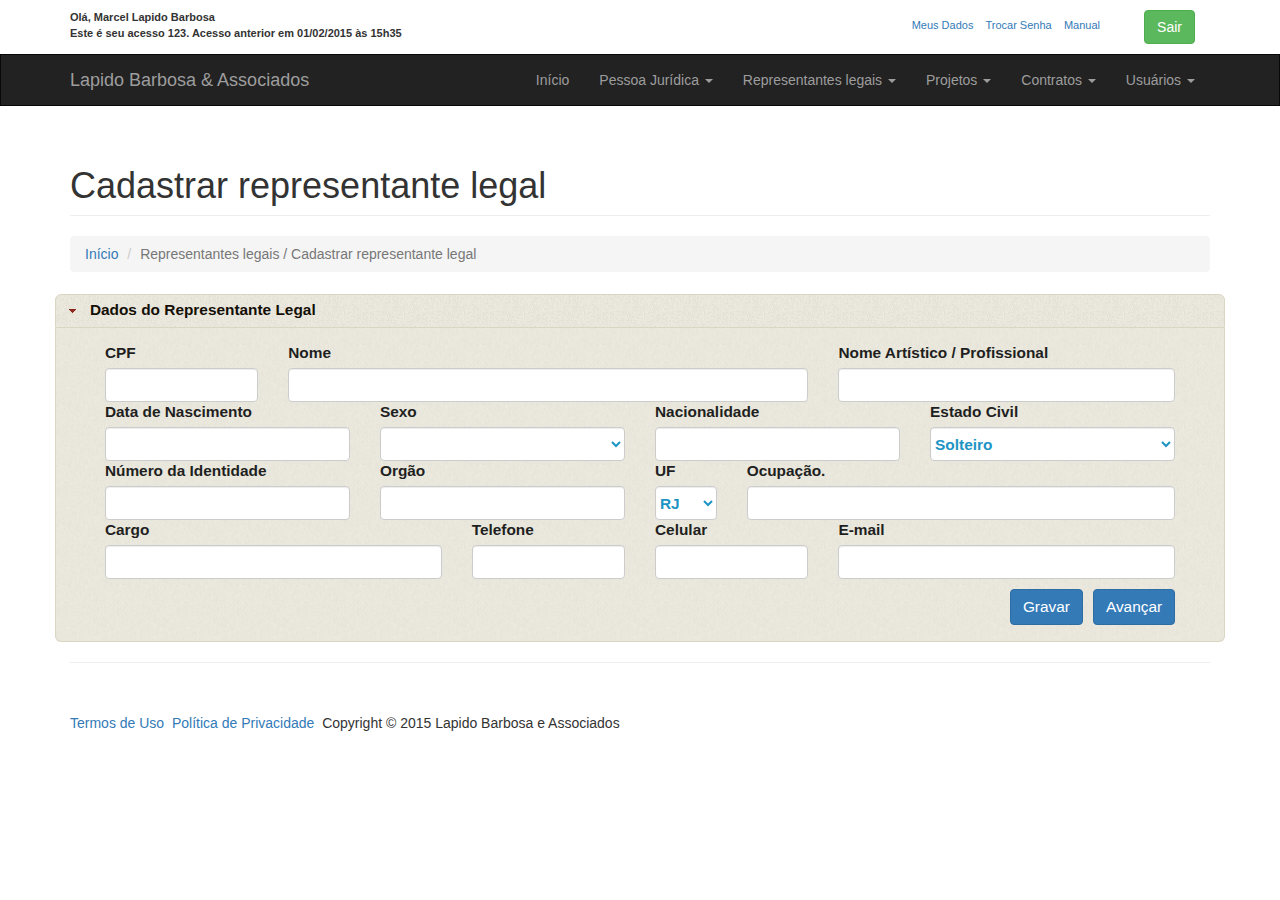
<file: form-fisica.html>
<!DOCTYPE html>
<html lang="en">

<head>

    <meta charset="utf-8">
    <meta http-equiv="X-UA-Compatible" content="IE=edge">
    <meta name="viewport" content="width=device-width, initial-scale=1">
    <meta name="description" content="">
    <meta name="author" content="">

    <title>Lapido Barbosa & Associados</title>
    
    <!-- jQuery -->
    <script src="assets/js/jquery.js"></script>
    
    <!-- Bootstrap Core CSS -->
    <link href="assets/css/bootstrap.min.css" rel="stylesheet">

    <!-- Custom CSS -->
    <link href="assets/css/modern-business.css" rel="stylesheet">
    
    <!-- Custom CSS -->
    <link href="assets/css/personalizado.css" rel="stylesheet">

    <!-- Custom Fonts -->
    <link href="assets/font-awesome/css/font-awesome.min.css" rel="stylesheet" type="text/css">
    
    <!-- jQuery UI -->
    <script src="assets/js/jquery-ui/jquery-ui.js"></script>
    <link href="assets/js/jquery-ui/jquery-ui.css" rel="stylesheet">

    <!-- Bootstrap Core JavaScript -->
    <!--<script src="assets/js/bootstrap.min.js"></script>-->
    
    <!-- Jquery Validate -->
    <script src="assets/js/jquery.validate.min.js"></script>
    
    <!-- Jquery Mask -->
    <script src="assets/js/jquery.mask.min.js"></script>
    
    <!-- Jquery form wizard -->
    <!--<script src="assets/js/form-wizard/jquery.form.wizard.js"></script>-->
  <style>
  .custom-combobox {
    position: relative;
    display: inline-block;
  }
  .custom-combobox-toggle {
    position: absolute;
    top: 0;
    bottom: 0;
    margin-left: -1px;
    padding: 0;
  }
  .custom-combobox-input {
    margin: 0;
    padding: 5px 10px;
  }
  </style>
</head>

<body style="padding-top: 0px;">
    <div id="dadosUser" class="container">
        <div id="olaUser" class="col-md-6">
            <strong>Ol&aacute;, Marcel Lapido Barbosa</strong><br />
            <strong>Este &eacute; seu acesso 123. Acesso anterior em 01/02/2015 &agrave;s 15h35</strong>
        </div>
        <div id="optionUser" class="col-md-5 text-right">
            <a href="#">Meus Dados</a>&nbsp;&nbsp;&nbsp;
            <a href="#">Trocar Senha</a>&nbsp;&nbsp;&nbsp;
            <a href="#">Manual</a>                                
        </div>
        <div id="btn_sair" class="col-md-1 text-right">
            <button type="button" onclick="sair()" class="btn btn-success">Sair</button>
        </div>
    </div>    
	<!-- Navigation -->
    <nav class="navbar navbar-inverse" style="border-radius: 0px;" role="navigation">
        <div class="container">
            <!-- Brand and toggle get grouped for better mobile display -->
            <div class="navbar-header">
                <button type="button" class="navbar-toggle" data-toggle="collapse" data-target="#bs-example-navbar-collapse-1">
                    <span class="sr-only">Toggle navigation</span>
                    <span class="icon-bar"></span>
                    <span class="icon-bar"></span>
                    <span class="icon-bar"></span>
                </button>
                <a class="navbar-brand" href="index.html">Lapido Barbosa & Associados</a>
            </div>
            <!-- Collect the nav links, forms, and other content for toggling -->
            <div class="collapse navbar-collapse" id="bs-example-navbar-collapse-1">
				<ul class="nav navbar-nav navbar-right">
					<li>
						<a href="index.html">In&iacute;cio</a>
					</li>
					<li class="dropdown">
						<a href="#" class="dropdown-toggle active" data-toggle="dropdown">Pessoa Jur&iacute;dica <b class="caret"></b></a>
						<ul class="dropdown-menu">
							<li>
								<a href="index.html">Listar</a>
							</li>
							<li class="active">
								<a href="form-empresa.html">Incluir</a>
							</li>
						</ul>
					</li>
					<li class="dropdown">
						<a href="#" class="dropdown-toggle" data-toggle="dropdown">Representantes legais <b class="caret"></b></a>
						<ul class="dropdown-menu">
							<li>
								<a href="portfolio-1-col.html">Listar</a>
							</li>
							<li>
								<a href="form-fisica.html">Incluir</a>
							</li>
						</ul>
					</li>
					<li class="dropdown">
						<a href="#" class="dropdown-toggle" data-toggle="dropdown">Projetos <b class="caret"></b></a>
						<ul class="dropdown-menu">
							<li>
								<a href="portfolio-1-col.html">Listar</a>
							</li>
							<li>
								<a href="portfolio-2-col.html">Incluir</a>
							</li>
						</ul>
					</li>
					<li class="dropdown">
						<a href="#" class="dropdown-toggle" data-toggle="dropdown">Contratos <b class="caret"></b></a>
						<ul class="dropdown-menu">
							<li>
								<a href="portfolio-1-col.html">Gerenciar</a>
							</li>
							<li>
								<a href="portfolio-2-col.html">Incluir manual</a>
							</li>
							<li>
								<a href="portfolio-2-col.html">Incluir com roteiro</a>
							</li>
						</ul>
					</li>
					<li class="dropdown">
						<a href="#" class="dropdown-toggle" data-toggle="dropdown">Usu&aacute;rios <b class="caret"></b></a>
						<ul class="dropdown-menu">
							<li>
								<a href="portfolio-1-col.html">Listar</a>
							</li>
							<li>
								<a href="portfolio-2-col.html">Incluir</a>
							</li>
						</ul>
					</li>
				</ul>
            </div>
            <!-- /.navbar-collapse -->
        </div>
        <!-- /.container -->
    </nav>
    
    <!-- Page Content -->
    <div class="container">

        <!-- Page Heading/Breadcrumbs -->
        <div class="row">
            <div class="col-lg-12">
                <h1 class="page-header">Cadastrar representante legal
                    <!--<small>Subheading</small>-->
                </h1>
                <ol class="breadcrumb">
                    <li><a href="index.html">In&iacute;cio</a>
                    </li>
                    <li class="active">Representantes legais / Cadastrar representante legal</li>
                </ol>
            </div>
        </div>
        <!-- /.row -->

        <!-- Content Row -->
        <div class="row">
            <form method="POST" action="http://localhost/laravel/public/foo/bar" accept-charset="UTF-8" id="formFisica"><input name="_token" type="hidden" value="fPcrCr7qBt0WjZ7iTbEYafHGEV5gdjTnJDKCo0by"> 
            <div id="accordion">
                <h3 class="eleInicio">Dados do Representante Legal</h3>
                <div class="eleInicio">
                    <div class="col-md-2">
                        <label for="nr_cpf">CPF</label>
                        <input class="form-control cpf" name="nr_cpf" type="text" id="nr_cpf">
                    </div>
                    <div class="col-md-6">
                        <label for="nome_pfisica">Nome</label>
                        <input class="form-control" name="nome_pfisica" type="text" id="nome_pfisica">
                    </div>
                    <div class="col-md-4">
                        <label for="nm_artistico">Nome Art&iacute;stico / Profissional</label>
                        <input class="form-control" name="nm_artistico" type="text" id="nm_artistico">
                    </div>
                    <div class="col-md-3">
                        <label for="dt_nascimento">Data de Nascimento</label>
                        <input class="form-control" name="dt_nascimento" type="text" id="dt_nascimento">
                    </div>		
                    <div class="col-md-3">
                        <label for="cd_sexo">Sexo</label>
                        <select class="form-control" id="cd_sexo" name="cd_sexo"><option value="" selected="selected"></option><option value="M">Masculino</option><option value="F">Feminino</option></select>
                    </div>	
                    <div class="col-md-3">
                        <label for="cd_nacionalidade">Nacionalidade</label>
                        <input class="form-control" name="cd_nacionalidade" type="text" id="cd_nacionalidade">
                    </div>	
                    <div class="col-md-3">
                        <label for="cd_est_civil">Estado Civil</label>
                        <select class="form-control" id="cd_est_civil" name="cd_est_civil"><option value="L">Solteiro</option><option value="S">Casado</option></select>
                    </div>
                    <div class="col-md-3">
                        <label for="nr_ident">N&uacute;mero da Identidade</label>
                        <input class="form-control" name="nr_ident" type="text" id="nr_ident">
                    </div>	
                    <div class="col-md-3">
                        <label for="tx_org_emis_ident">Org&atilde;o</label>
                        <input class="form-control" name="tx_org_emis_ident" type="text" id="tx_org_emis_ident">
                    </div>	
                    <div class="col-md-1">
                        <label for="uf_ident">UF</label>
                        <select class="form-control" id="uf_ident" name="uf_ident"><option value="L">RJ</option><option value="S">SP</option></select>
                    </div>
                    <div class="col-md-5">
                        <label for="cd_ocupacao">Ocupa&ccedil;&atilde;o.</label>
                        <input class="form-control" name="cd_ocupacao" type="text" id="cd_ocupacao">
                    </div>
                    <div class="col-md-4">
                        <label for="cd_cargo">Cargo</label>
                        <input class="form-control" name="cd_cargo" type="text" id="cd_cargo">
                    </div>		
                    <div class="col-md-2">
                        <label for="tx_tel_res">Telefone</label>
                        <input class="form-control telefoneFixo" name="tx_tel_res" type="text" id="tx_tel_res">
                    </div>
                    <div class="col-md-2">
                        <label for="tx_cel_pes">Celular</label>
                        <input class="form-control telefoneCelular" name="tx_cel_pes" type="text" id="tx_cel_pes">
                    </div>
                    <div class="col-md-4">
                        <label for="tx_email_pes">E-mail</label>
                        <input class="form-control" name="tx_email_pes" type="text" id="tx_email_pes">
                    </div>
                    <div class="col-md-12 text-right">  
                        <button type="button" class="btn btn-primary btnMarginRight">Gravar</button>          
                        <button type="button" class="btn btn-primary pull-right" onclick='checaValidacao(); $(this).proximoAcoordion(1)'>Avan&ccedil;ar</button>
                    </div>
                </div>
                <h3 class="ocultar eleEndRes">Endere&ccedil;o Residencial</h3>
                <div class="ocultar eleEndRes">
                    <div class="col-md-2">
                        <label for="tx_cep">CEP</label>
                        <input class="form-control cep" name="tx_cep" type="text" id="tx_cep">
                    </div>
                    <div class="col-md-8">
                        <label for="endereco">Tipo e Nome do Logradouro</label>
                        <input class="form-control" name="endereco" type="text" id="endereco">
                    </div>
                    <div class="col-md-2">
                        <label for="numero">N&ordm;</label>
                        <input class="form-control" name="numero" type="text" id="numero">
                    </div>
                    <div class="col-md-5">
                        <label for="complemento">Complemento</label>
                        <input class="form-control" name="complemento" type="text" id="complemento">
                    </div>
                    <div class="col-md-3">
                        <label for="bairro">Bairro</label>
                        <input class="form-control" name="bairro" type="text" id="bairro">
                    </div>
                    <div class="col-md-3">
                        <label for="cidade">Cidade</label>
                        <select class="form-control" id="cidade" name="cidade"><option value="L">Rio de Janeiro</option><option value="S">S&atilde;o Paulo</option></select>
                    </div>
                    <div class="col-md-1">
                        <label for="uf">UF</label>
                        <select class="form-control" id="uf" name="uf"><option value="L">RJ</option><option value="S">SP</option></select>
                    </div> 
                    <div class="col-md-12 text-right">            
                          <button type="button" class="btn btn-primary pull-right" onclick='checaValidacao(); $(this).proximoAcoordion(2)'>Avan&ccedil;ar</button>
                    </div>
                 </div>
                 <h3 class="ocultar eleObs">Anota&ccedil;&otilde;es</h3>
                 <div class="ocultar eleObs"> 
                    <div class="col-md-12">
                        <label for="anotacoes">Observa&ccedil;&otilde;es</label>
                        <textarea class="form-control" name="anotacoes" cols="50" rows="10" id="anotacoes"></textarea>
                    </div>
                    <div class="col-md-12">		
                        <input class="btn btn-primary pull-right" id="finalizar" type="submit" value="Finalizar">
                    </div>
                 </div>
            </form>
            </div>    
        </div>
        
        <!-- /.row -->
        <!-- /.row -->

        <hr>
        
		<footer>
			<div class="row">
				<div class="col-lg-12">
					<p><a href="#">Termos de Uso</a>&nbsp;&nbsp;<a href="#">Pol&iacute;tica de Privacidade</a>&nbsp;&nbsp;Copyright &copy; 2015 Lapido Barbosa e Associados</p>
				</div>
			</div>
		</footer>
        
    </div>
    <!-- /.container -->
    
    <script type="text/javascript">
    
function sair(){
	location.href='index.html';
}

$(function() {
    $( "#accordion" ).accordion({
        collapsible: true, // Habilita a op��o de expandir e ocultar ao clicar
        heightStyle: "content",
        active: 0
    });
});

$(document).ready(function(){   
        
    $(this).mascaras();
    $(this).calendario();
    
    //Oculta div ao iniciar
    $(".ocultar").css('display', 'none');
    $("#divEndAtuacao").css('display', 'none');
    $("#juntaComercial").css('display', 'none');
    $("#crpj").css('display', 'none');
    $("#orgao").css('display', 'none');
    
    
    // Valida o formul�rio
	$("#formFisica").validate({
		debug: false,
		rules: {
			/*nr_cpf: {
                required: true,
                minlength: 14
            },*/
            nome_pfisica: {
                required: true
			},
            cd_sexo: {
				required: true
			}
		},
		messages: {
			/*nr_cpf: {
                required: "O campo CPF &eacute; indispens&aacute;vel.",
                minlength: "Digite o CPF completo"
            },*/
            nome_pfisica: {
                required: "O campo Nome &eacute; indispens&aacute;vel"
            },
            cd_sexo: {
				required: "O campo Sexo &eacute; indispens&aacute;vel"
			}
	   },
       ignore :  [], // Persiste e obriga preechimento de todos os campos inv�lidos em todas as abas do accordion antes da submiss�o
   });


// Formul�rio - Se ao salvar o validate retornar FALSE chama a fun��o ShowPanel()
$("#finalizar").click(function () { if (!$("#formFisica").valid()) { ShowPanel(); } });

//$("#formEmpresa").data("validator").settings.ignore = [];       
    
});

// Mascaras do formul�rio
$.fn.mascaras = function() { 
    
    $('.cep').mask('00000-000');
    $('.telefoneFixo').mask("(00)0000-0000");
    $('.telefoneCelular').mask("(00)00000-0000");
    $('.cpf').mask('000.000.000-00');
    $('.data').mask("00/00/0000");
    $('.cnpj').mask('99.999.999/9999-99');

};

// Estiliza��o dos campos din�micos
$.fn.estiloCamposDinamicos = function(campo) {
    
    $("input[name^='"+campo+"']").css('font-size','15px');
    $("input[name^='"+campo+"']").css('font-weight','bold');
    $("input[name^='"+campo+"']").css('padding-left','0px');
    $("input[name^='"+campo+"']").css('color','#1c94c4');

};

// Calend�rio
$.fn.calendario = function() { 
    /*
    CONFIGURA O CALEND�RIO DATEPICKER NO INPUT INFORMADO
    */
    $(".data").datepicker({
    	dateFormat: 'dd/mm/yy',
    	dayNames: ['Domingo','Segunda','Ter&ccedil;a','Quarta','Quinta','Sexta','S&aacute;bado','Domingo'],
    	dayNamesMin: ['D','S','T','Q','Q','S','S','D'],
    	dayNamesShort: ['Dom','Seg','Ter','Qua','Qui','Sex','S&aacute;b','Dom'],
    	monthNames: ['Janeiro','Fevereiro','Mar&ccedil;o','Abril','Maio','Junho','Julho','Agosto','Setembro','Outubro','Novembro','Dezembro'],
    	monthNamesShort: ['Jan','Fev','Mar','Abr','Mai','Jun','Jul','Ago','Set','Out','Nov','Dez'],
    	nextText: 'Pr&oacute;ximo',
    	prevText: 'Anterior'/*,
        
        // Traz o calend�rio input datepicker para frente da modal
        beforeShow :  function ()  { 
            setTimeout ( function (){ 
                $ ( '.ui-datepicker' ). css ( 'z-index' ,  99999999999999 ); 
            },  0 ); 
        } */
    });

};

// Verifica a valida��o do formul�rio e caso n�o passe submite para mostrar os campos que precisam de valida��o
function checaValidacao(proximo){
    
    // N�o passa na valida��o
    if (!$('#formFisica').valid()){
        $('#formFisica').submit();
    }else{
        $(this).proximoAcoordion(proximo);
    }
    
}

// Rastrei a aba do accordion que tem campos para serem validados e a abre   
function ShowPanel() {
    // Valida o formul�rio
    var validator = $("#formFisica").validate();
    
    // Se o n�mero de campos inv�lidos for maior que ZERO (H� campos incorretos)
    if (validator.numberOfInvalids() > 0) {
        
        // Procuro a primeira ocorr�ncia da classe erro nos inputs
        var index = $("input.error")
                        // Pego a primeira div que encontrar num n�vel mais acima do input de acordo com a classe informada
                        .closest("div.ui-accordion-content")
                        // Pega a posi��o dessa div
                        .index("div.ui-accordion-content");
                        
        if(index == -1){
            index = 0;
        }
        
        // Coloca a posi��o encontrada no accordion para que possa expandir a aba correpondente a posi��o
        $("#accordion").accordion("option", "active", index);
    } 
}

// Abre o pr�ximo acoordion de acordo com a valida��o
$.fn.proximoAcoordion = function(proximo) { 
    //alert(proximo);
    //$('#formEmpresa').valid();
    // Valida o formul�rio
    var validator = $("#formFisica").validate();
    
    var abrirAcoordion = 0;
    var abrirDiv = '';
    
    // Se o possui algum campo que precisa ser preenchido
    if (validator.numberOfInvalids() > 0) {
        
        // Procuro a primeira ocorr�ncia da classe erro nos inputs
        var index = $("input.error")
                        // Pego a primeira div que encontrar num n�vel mais acima do input de acordo com a classe informada
                        .closest("div.ui-accordion-content")
                        // Pega a posi��o dessa div
                        .index("div.ui-accordion-content");

        // Se existe algum campo que precisa ser preenchido no quadro 1 (index 0)
        if(index == 0 && proximo == 1){
            abrirAcoordion = 0;
            abrirDiv = '.eleInicio';
        }else if(index == 0 && proximo == 2){
            abrirAcoordion = 0;
            abrirDiv = '.eleInicio';
        }else if(index == 1 && proximo == 2){
            abrirAcoordion = 1;
            abrirDiv = '.eleEndRes';
        }else if(index == -1){
            
            if(proximo == 1){
                abrirAcoordion = 0;
                abrirDiv = '.eleInicio';
            }
            
        }else{
            abrirAcoordion = 2;
            abrirDiv = '.eleObs';
        }                
          
        $(abrirDiv).css("display", "block");
        $("#accordion").accordion("option", "active", abrirAcoordion);  
                      
    }else{
    
        if(proximo == 1){
            abrirAcoordion = 1;
            abrirDiv = '.eleEndRes';
        }
        
        if(proximo == 2){
            abrirAcoordion = 2;
            abrirDiv = '.eleObs';
        }
        
        $(abrirDiv).css("display", "block");
        $("#accordion").accordion("option", "active", abrirAcoordion); 
        
    }
    
};		
    </script>

</body>

</html>
</file>
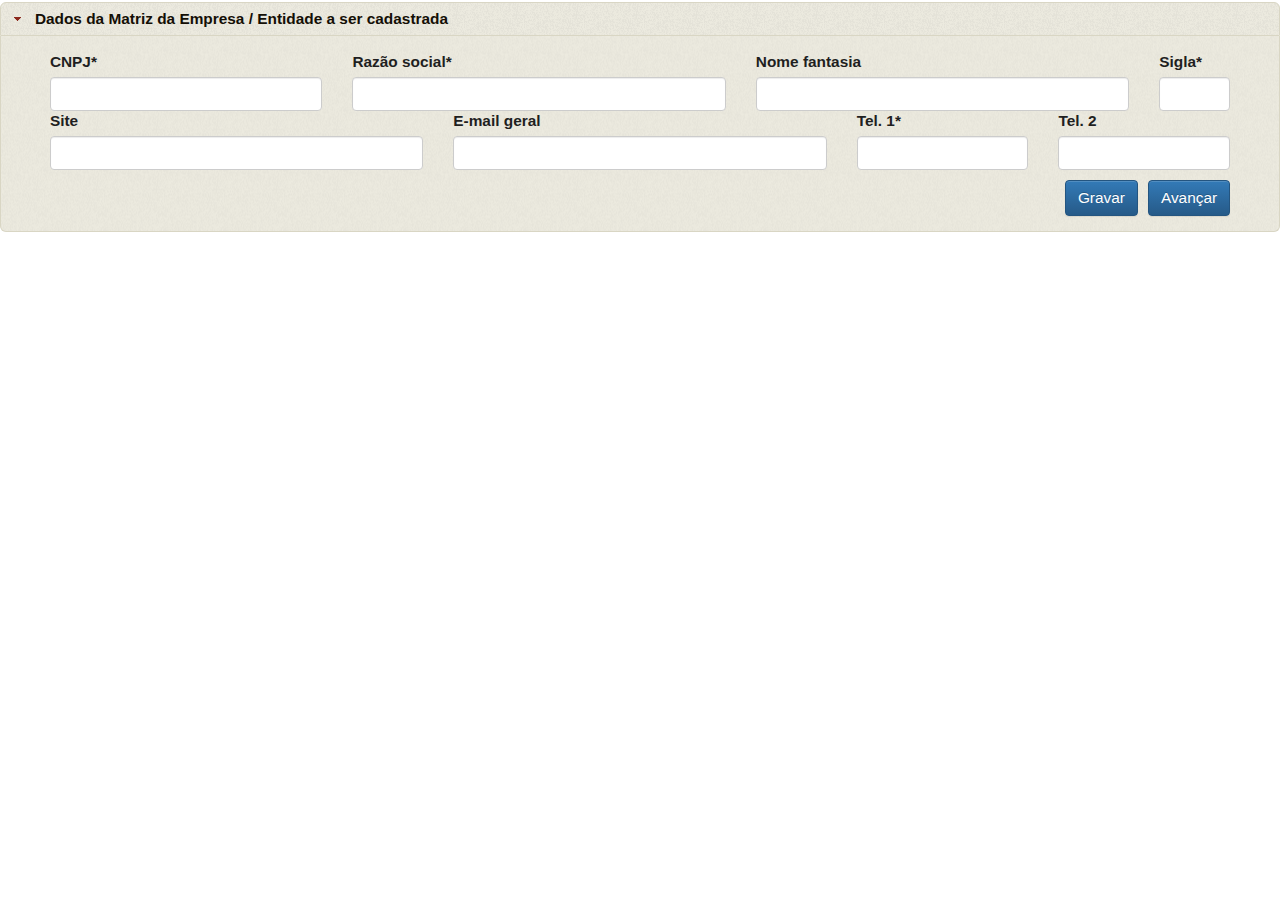
<file: separado.html>
<!DOCTYPE HTML>
<html>
<head>
	<meta http-equiv="content-type" content="text/html" />
	<meta name="author" content="lolkittens" />

	<title>Sem t�tulo 1</title>
    
    <!-- jQuery -->
    <script src="assets/js/jquery.js"></script>
    
    <link rel="stylesheet" href="bootstrap3.3.2/bootstrap.min.css">

    <!-- Optional theme -->
    <link rel="stylesheet" href="bootstrap3.3.2/bootstrap-theme.min.css">
    
    <!-- Latest compiled and minified JavaScript -->
    <script src="bootstrap3.3.2/bootstrap.min.js"></script>
    
    <!-- Custom CSS -->
    <link href="assets/css/personalizado.css" rel="stylesheet">
    
    <!-- jQuery UI -->
    <script src="assets/js/jquery-ui/jquery-ui.js"></script>
    <link href="assets/js/jquery-ui/jquery-ui.css" rel="stylesheet">
    
    <!-- Jquery Validate -->
    <script src="assets/js/jquery.validate.min.js"></script>
    
    <!-- Jquery Mask -->
    <script src="assets/js/jquery.mask.min.js"></script>
    
  <style>
  .custom-combobox {
    position: relative;
    display: inline-block;
  }
  .custom-combobox-toggle {
    position: absolute;
    top: 0;
    bottom: 0;
    margin-left: -1px;
    padding: 0;
  }
  .custom-combobox-input {
    margin: 0;
    padding: 5px 10px;
  }
  </style>

</head>

<body>

<form method="POST" action="http://localhost/laravel/public/foo/bar" accept-charset="UTF-8" id="formEmpresa"><input name="_token" type="hidden" value="fPcrCr7qBt0WjZ7iTbEYafHGEV5gdjTnJDKCo0by">   
<div id="accordion">
  <h3 class="eleInicio">Dados da Matriz da Empresa / Entidade a ser cadastrada</h3>
  <div class="eleInicio">
    <div class="col-md-3">
        <label for="nr_cnpj">CNPJ*</label>
        <input class="form-control cnpj" name="nr_cnpj" type="text" id="nr_cnpj">
    </div>
    <div class="col-md-4">
        <label for="nm_razao_social">Raz&atilde;o social*</label>
        <input class="form-control" name="nm_razao_social" type="text" id="nm_razao_social">
    </div>
    <div class="col-md-4">
        <label for="nm_fantasia">Nome fantasia</label>
        <input class="form-control" name="nm_fantasia" type="text" id="nm_fantasia">
    </div>
    <div class="col-md-1">
        <label for="sigla_pjuridica">Sigla*</label>
        <input class="form-control" name="sigla_pjuridica" type="text" id="sigla_pjuridica">
    </div>
    <div class="col-md-4">
        <label for="nm_site">Site</label>
        <input class="form-control" name="nm_site" type="text" id="nm_site">
    </div>
    <div class="col-md-4">
        <label for="tx_email_geral">E-mail geral</label>
        <input class="form-control" name="tx_email_geral" type="text" id="tx_email_geral">
    </div>
    <div class="col-md-2">
        <label for="tx_tel_princ">Tel. 1*</label>
        <input class="form-control telefoneFixo" name="tx_tel_princ" type="text" id="tx_tel_princ">
    </div>
    <div class="col-md-2">
        <label for="tx_tel_sec">Tel. 2</label>
        <input class="form-control telefoneFixo" name="tx_tel_sec" type="text" id="tx_tel_sec">
    </div>
    <div class="col-md-12 text-right">              
        <button type="button" class="btn btn-primary btnMarginRight">Gravar</button>
        <button type="button" class="btn btn-primary pull-right" onclick='checaValidacao(); $(this).proximoAcoordion(1)'>Avan&ccedil;ar</button>
    </div>
  </div> 
  <h3 class="ocultar eleEndOficial">Endere&ccedil;o Oficial e de atua&ccedil;&atilde;o</h3>
  <div class="ocultar eleEndOficial">
    <div class="col-md-2">
        <label for="tx_cep">CEP*</label>
        <input class="form-control cep" name="tx_cep" type="text" id="tx_cep">
    </div>
    <div class="col-md-8">
        <label for="tx_endereco">Logradouro*</label>
        <input class="form-control" name="tx_endereco" type="text" id="tx_endereco">
    </div>
    <div class="col-md-2">
        <label for="tx_numero">N&ordm;*</label>
        <input class="form-control" name="tx_numero" type="text" id="tx_numero">
    </div>
    <div class="col-md-4">
        <label for="tx_complemento">Comp.</label>
        <input class="form-control" name="tx_complemento" type="text" id="tx_complemento">
    </div>
    <div class="col-md-3">
        <label for="tx_bairro">Bairro*</label>
        <input class="form-control" name="tx_bairro" type="text" id="tx_bairro">
    </div>
    <div class="col-md-3">
        <label for="tx_cidade">Cidade*</label>
        <select class="form-control" id="tx_cidade" name="tx_cidade"><option value="L">Rio de Janeiro</option><option value="S">S&atilde;o Paulo</option></select>
    </div>
    <div class="col-md-2">
        <label for="sg_uf">UF*</label>
        <select class="form-control" id="sg_uf" name="sg_uf"><option value="L">RJ</option><option value="S">SP</option></select>
    </div>
    <div class="col-md-3">
        <label for="nm_contato">Contato</label>
        <input class="form-control" name="nm_contato" type="text" id="nm_contato">
    </div>
    <div class="col-md-3">
        <label for="tx_tel_com">Telefone</label>
        <input class="form-control telefoneFixo" name="tx_tel_com" type="text" id="tx_tel_com">
    </div>
    <div class="col-md-3">
        <label for="tx_cel_com">Celular</label>
        <input class="form-control telefoneCelular" name="tx_cel_com" type="text" id="tx_cel_com">
    </div>
    <div class="col-md-3">
        <label for="tx_email">E-mail</label>
        <input class="form-control" name="tx_email" type="text" id="tx_email">
    </div>
    <div class="col-md-12">
        <div><strong>O endere&ccedil;o oficial &eacute; o mesmo de atua&ccedil;&atilde;o e de correspond&ecirc;ncia?</strong></div>
        <input class="confirOficial" checked="checked" name="confirOficial" type="radio" value="S"><strong>Sim</strong>
        <input class="confirOficial" name="confirOficial" type="radio" value="N"><strong>N&atilde;o</strong>
        
    </div>
    <div id="1avancarConfirEnd" class="col-md-12 text-right">
        <button type="button" class="btn btn-primary btnMarginRight">Gravar</button>
        <button type="button" class="btn btn-primary pull-right" id="addRulesEnderecoOficial" onclick='checaValidacao(); $(this).proximoAcoordion(2)'>Avan&ccedil;ar</button>              
    </div>
    <div id="divEndAtuacao">
        <div class="col-md-12"><strong>Endere&ccedil;o de atua&ccedil;&atilde;o e/ou de Correspond&ecirc;ncia da Empresa / Entidade</strong></div>
        <div class="col-md-2">
            <label for="tx_cep_atua">CEP*</label>
            <input class="form-control cep" name="tx_cep_atua" type="text" id="tx_cep_atua">
        </div>
        <div class="col-md-8">
            <label for="tx_endereco_atua">Logradouro*</label>
            <input class="form-control generica" name="tx_endereco_atua" type="text" id="tx_endereco_atua">
        </div>
        <div class="col-md-2">
            <label for="tx_numero_atua">N&ordm;*</label>
            <input class="form-control generica" name="tx_numero_atua" type="text" id="tx_numero_atua">
        </div>
        <div class="col-md-4">
            <label for="tx_complemento_atua">Comp.</label>
            <input class="form-control generica" name="tx_complemento_atua" type="text" id="tx_complemento_atua">
        </div>
        <div class="col-md-3">
            <label for="tx_bairro_atua">Bairro*</label>
            <input class="form-control generica" name="tx_bairro_atua" type="text" id="tx_bairro_atua">
        </div>
        <div class="col-md-3">
            <label for="tx_cidade_atua">Cidade*</label>
            <select class="form-control" id="tx_cidade_atua" name="tx_cidade_atua"><option value="" selected="selected"></option><option value="L">Rio de Janeiro</option><option value="S">S&atilde;o Paulo</option></select>
        </div>
        <div class="col-md-2">
            <label for="sg_uf_atua">UF*</label>
            <select class="form-control" id="sg_uf_atua" name="sg_uf_atua"><option value="L">RJ</option><option value="S">SP</option></select>
        </div>
        <div class="col-md-3">
            <label for="nm_contato_atua">Contato*</label>
            <input class="form-control generica" name="nm_contato_atua" type="text" id="nm_contato_atua">
        </div>
        <div class="col-md-3">
            <label for="tx_tel_com_atua">Telefone</label>
            <input class="form-control telefoneFixo" name="tx_tel_com_atua" type="text" id="tx_tel_com_atua">
        </div>
        <div class="col-md-3">
            <label for="tx_cel_com_atua">Celular</label>
            <input class="form-control telefoneCelular" name="tx_cel_com_atua" type="text" id="tx_cel_com_atua">
        </div>
        <div class="col-md-3">
            <label for="tx_email_atua">E-mail</label>
            <input class="form-control generica" name="tx_email_atua" type="text" id="tx_email_atua">
        </div>
        <div id="2avancarConfirEnd" class="col-md-12 text-right">
          <button type="button" class="btn btn-primary btnMarginRight">Gravar</button>
          <button type="button" class="btn btn-primary pull-right" onclick='checaValidacao(); $(this).proximoAcoordion(2)'>Avan&ccedil;ar</button>              
        </div>
    </div>
  </div> 
  <h3 class="ocultar eleInscricao">Inscri&ccedil;&otilde;es Estadual e Municipal e Registro na Junta Comercial ou Cart&oacute;rio de Registro Civil de Pessoas Jur&iacute;dicas e Registros Especiais</h3>
  <div class="ocultar eleInscricao">
    <div class="col-md-12">
        <div><strong>A pessoa jur&iacute;dica est&aacute; registrada na:</strong></div>
        <input class="reg_pjuridica" onclick="limpaCartorioOrgao()" name="reg_pjuridica" type="radio" value="J"><strong>Junta Comercial</strong>&nbsp;
        <input class="reg_pjuridica" onclick="limpaJuntaOrgao()" name="reg_pjuridica" type="radio" value="C"><strong>Cart&oacute;rio de Registros de Pessoas Jur&iacute;dicas</strong>&nbsp;
        <input class="reg_pjuridica" onclick="limpaJuntaCartorio()" name="reg_pjuridica" type="radio" value="O"><strong>Outro &oacute;rg&atilde;o</strong>
    </div>
    <div id="juntaComercial">                      
        <div class="col-md-8">
        <label for="tx_nire">NIRE</label>
        <input class="form-control" name="tx_nire" type="text" id="tx_nire">
        </div>
        <div class="col-md-2">
            <label for="tx_uf_nire">UF</label>
            <select class="form-control" id="tx_uf_nire" name="tx_uf_nire"><option value="L">RJ</option><option value="S">SP</option></select>
        </div>
        <div class="col-md-2">
            <label for="data_jc_pjuridica">Data*</label>
            <input class="form-control data" name="data_jc_pjuridica" type="text" id="data_jc_pjuridica">
        </div>
    </div>
    <div id="crpj">
        <div class="col-md-4">
            <label for="numero_crpj_pjuridica">N&uacute;mero*</label>
            <input class="form-control" name="numero_crpj_pjuridica" type="text" id="numero_crpj_pjuridica">
        </div> 
        <div class="col-md-3">
            <label for="data_crpj_pjuridica">Data do registro*</label>
            <input class="form-control data" name="data_crpj_pjuridica" type="text" id="data_crpj_pjuridica">
        </div>
        <div class="col-md-3">
            <label for="cidade_crpj_pjuridica">Cidade*</label>
            <select class="form-control" id="cidade_crpj_pjuridica" name="cidade_crpj_pjuridica"><option value="L">Rio de Janeiro</option><option value="S">S&atilde;o Paulo</option></select>
        </div>
        <div class="col-md-2">
            <label for="uf_crpj_pjuridica">UF*</label>
            <select class="form-control" id="uf_crpj_pjuridica" name="uf_crpj_pjuridica"><option value="L">RJ</option><option value="S">SP</option></select>
        </div>
    </div>
    <div id="orgao">
        <div class="col-md-4">
            <label for="nome_orgao">Nome do org&atilde;o</label>
            <input class="form-control" name="nome_orgao" type="text" id="nome_orgao">
        </div>
        <div class="col-md-3">
            <label for="cidade_orgao">Cidade</label>
            <select class="form-control" id="cidade_orgao" name="cidade_orgao"><option value="L">Rio de Janeiro</option><option value="S">S&atilde;o Paulo</option></select>
        </div>
        <div class="col-md-1">
            <label for="uf_orgao">UF</label>
            <select class="form-control" id="uf_orgao" name="uf_orgao"><option value="L">RJ</option><option value="S">SP</option></select>
        </div>
        <div class="col-md-2">
            <label for="numero_orgao">N&uacute;mero</label>
            <input class="form-control" name="numero_orgao" type="text" id="numero_orgao">
        </div>
        <div class="col-md-2">
            <label for="data_orgao">Data</label>
            <input class="form-control data" name="data_orgao" type="text" id="data_orgao">
        </div>
    </div>
    <div class="col-md-3">
        <label for="tx_inscr_est">I.E.</label>
        <input class="form-control" name="tx_inscr_est" type="text" id="tx_inscr_est">
    </div>
    <div class="col-md-2">
        <label for="tx_uf_inscr_est">UF</label>
        <select class="form-control" id="tx_uf_inscr_est" name="tx_uf_inscr_est"><option value="L">RJ</option><option value="S">SP</option></select>
    </div>
    <div class="col-md-3">
        <label for="tx_inscr_mun">I.M.</label>
        <input class="form-control" name="tx_inscr_mun" type="text" id="tx_inscr_mun">
    </div>
    <div class="col-md-2">
        <label for="tx_municipio_inscr_mun">Munic&iacute;pio</label>
        <input class="form-control" name="tx_municipio_inscr_mun" type="text" id="tx_municipio_inscr_mun">
    </div>
    <div class="col-md-2">
        <label for="tx_uf_inscr_mun">UF</label>
        <select class="form-control" id="tx_uf_inscr_mun" name="tx_uf_inscr_mun"><option value="L">RJ</option><option value="S">SP</option></select>
    </div>
    <div class="col-md-3">
        <label for="tx_inscr_crcpj">CRCPJ</label>
        <input class="form-control" name="tx_inscr_crcpj" type="text" id="tx_inscr_crcpj">
    </div>
    <div class="col-md-2">
        <label for="dt_registro_crcpj">Data</label>
        <input class="form-control data" name="dt_registro_crcpj" type="text" id="dt_registro_crcpj">
    </div>
    <div class="col-md-3">
        <label for="tx_municipio_crcpj">Cidade</label>
        <select class="form-control" id="tx_municipio_crcpj" name="tx_municipio_crcpj"><option value="L">Rio de Janeiro</option><option value="S">S&atilde;o Paulo</option></select>
    </div>
    <div class="col-md-1">
        <label for="tx_uf_crcpj">UF</label>
        <select class="form-control" id="tx_uf_crcpj" name="tx_uf_crcpj"><option value="L">RJ</option><option value="S">SP</option></select>
    </div>
    <div class="col-md-3">
        <label for="cd_nat_juridica">Natureza p. jur&iacute;dica*</label>
        <input class="form-control" name="cd_nat_juridica" type="text" id="cd_nat_juridica">
    </div>
    <div class="col-md-12">
        <div><strong>Para explorar ou exercer a atividade de sua empresa &eacute; necess&aacute;rio algum registro especial (licen&ccedil;a, alvar&aacute;, etc)?</strong></div>
        <input class="1regEspeciais" name="1regEspeciais" type="radio" value="S"><strong>Sim</strong>
        <input class="1regEspeciais" checked="checked" name="1regEspeciais" type="radio" value="N"><strong>N&atilde;o</strong>
    </div>
    <div id="ele1regEsp">
        <div class="col-md-12">
            <strong>Registros especiais</strong>
        </div>
        <div class="col-md-6">
            <label for="tx_orgao_regclass">Org&atilde;o</label>
            <input class="form-control" name="tx_orgao_regclass" type="text" id="tx_orgao_regclass">
        </div>
        <div class="col-md-4">
            <label for="tx_municipio_regclass">Cidade</label>
            <select class="form-control" id="tx_municipio_regclass" name="tx_municipio_regclass"><option value="L">Rio de Janeiro</option><option value="S">S&atilde;o Paulo</option></select>
        </div>
        <div class="col-md-2">
            <label for="tx_uf_regclass">UF</label>
            <select class="form-control" id="tx_uf_regclass" name="tx_uf_regclass"><option value="L">RJ</option><option value="S">SP</option></select>
        </div>
        <div class="col-md-5">
            <label for="tx_nome_regclass">Tipo / Nome</label>
            <input class="form-control" name="tx_nome_regclass" type="text" id="tx_nome_regclass">
        </div>
        <div class="col-md-3">
            <label for="tx_numreg_regclass">N&uacute;mero</label>
            <input class="form-control" name="tx_numreg_regclass" type="text" id="tx_numreg_regclass">
        </div>
        <div class="col-md-2">
            <label for="dt_registro_regclass">Data</label>
            <input class="form-control data" name="dt_registro_regclass" type="text" id="dt_registro_regclass">
        </div>
        <div class="col-md-2">
            <label for="dt_validade_regclass">Validade</label>
            <input class="form-control data" name="dt_validade_regclass" type="text" id="dt_validade_regclass">
        </div>
        <div class="col-md-12">
            <div><strong>H&aacute; outro registro especial para cadastrar?</strong></div>
            <input class="2regEspeciais" name="2regEspeciais" type="radio" value="S"><strong>Sim</strong>
            <input class="2regEspeciais" name="2regEspeciais" type="radio" value="N"><strong>N&atilde;o</strong>
        </div>
    </div>
    <div id="ele2regEsp">
        <div class="col-md-6">
            <label for="tx_orgao_regclass2">Org&atilde;o</label>
            <input class="form-control" name="tx_orgao_regclass2" type="text" id="tx_orgao_regclass2">
        </div>
        <div class="col-md-4">
            <label for="tx_municipio_regclass2">Cidade</label>
            <select class="form-control" id="tx_municipio_regclass2" name="tx_municipio_regclass2"><option value="L">Rio de Janeiro</option><option value="S">S&atilde;o Paulo</option></select>
        </div>
        <div class="col-md-2">
            <label for="tx_uf_regclass2">UF</label>
            <select class="form-control" id="tx_uf_regclass2" name="tx_uf_regclass2"><option value="L">RJ</option><option value="S">SP</option></select>
        </div>
        <div class="col-md-5">
            <label for="tx_nome_regclass2">Tipo / Nome</label>
            <input class="form-control" name="tx_nome_regclass2" type="text" id="tx_nome_regclass2">
        </div>
        <div class="col-md-3">
            <label for="tx_numreg_regclass2">N&uacute;mero</label>
            <input class="form-control" name="tx_numreg_regclass2" type="text" id="tx_numreg_regclass2">
        </div>
        <div class="col-md-2">
            <label for="dt_registro_regclass2">Data</label>
            <input class="form-control data" name="dt_registro_regclass2" type="text" id="dt_registro_regclass2">
        </div>
        <div class="col-md-2">
            <label for="dt_validade_regclass2">Validade</label>
            <input class="form-control data" name="dt_validade_regclass2" type="text" id="dt_validade_regclass2">
        </div>
    </div>
    <div class="col-md-12 text-right">
        <button type="button" class="btn btn-primary btnMarginRight">Gravar</button>
        <button type="button" class="btn btn-primary pull-right" id="avancarInscricao" onclick='checaValidacao(); $(this).proximoAcoordion(3)'>Avan&ccedil;ar</button>              
    </div>
  </div>
  <h3 class="ocultar eleCnaes">CNAE's Pricipal e Secund&aacute;rios</h3>
  <div class="ocultar eleCnaes">
    <div id="cnaes" class="col-md-12">
        <a href="#cnaes" class="btn btn-success" id="addCnae">Adicionar CNAE secund&aacute;rio</a>
    </div>
    <div class="col-md-2">
        <label for="cd_cnae_princ">Principal</label>
        <input class="form-control" name="cd_cnae_princ" type="text" id="cd_cnae_princ">
    </div>
    <div id="cnaesSecundarios"></div>
    <div class="col-md-12 text-right">
        <button type="button" class="btn btn-primary btnMarginRight">Gravar</button>
        <button type="button" class="btn btn-primary pull-right" id="addRulesCnae" onclick='checaValidacao(); $(this).proximoAcoordion(4)'>Avan&ccedil;ar</button>               
    </div>
  </div>
  <h3 class="ocultar eleAtuacao">&Aacute;rea de atua&ccedil;&atilde;o</h3>
  <div class="ocultar eleAtuacao">
    <div id="areas" class="col-md-12">
        <a href="#areas" class="btn btn-success" id="addAreas">Adicionar &Aacute;rea de Atua&ccedil;&atilde;o</a>
    </div>
    <div class="col-md-2 ui-widget">
        <label for="cd_area_atuacao">&Aacute;rea de atua&ccedil;&atilde;o</label>
        <select class="form-control" id="cd_area_atuacao" name="cd_area_atuacao"><option value="" selected="selected"></option><option value="1">Engenharia Civil</option><option value="2">Robotica</option><option value="3">Advocacia</option><option value="4">Desenvolvimento de Sistemas</option></select>
    </div>
    <div class="col-md-12"></div>
    <div id="areasDiversas"></div>
    <div class="col-md-12 text-right">
        <button type="button" class="btn btn-primary btnMarginRight">Gravar</button>
        <button type="button" class="btn btn-primary pull-right" id="addRulesAreaAtuacao" onclick='checaValidacao(); $(this).proximoAcoordion(5)'>Avan&ccedil;ar</button>              
    </div>
  </div>
  <h3 class="ocultar eleObs">Observa&ccedil;&otilde;es e complementos</h3>
  <div class="ocultar eleObs">
    <div class="col-md-12">
        <label for="tx_anotacoes">Observa&ccedil;&otilde;es</label>
        <textarea class="form-control" name="tx_anotacoes" cols="50" rows="10" id="tx_anotacoes"></textarea>
    </div>
    <div class="col-md-12">		
        <input class="btn btn-primary pull-right" id="finalizar" type="submit" value="Finalizar">
    </div>
  </div>
</div>
</form>

<script type="text/javascript">
    
	function sair(){
		location.href='index.html';
	}
		
	// Verifica a valida��o do formul�rio e caso n�o passe submite para mostrar os campos que precisam de valida��o
	function checaValidacao(proximo){
		
		// N�o passa na valida��o
		if (!$('#formEmpresa').valid()){
			$('#formEmpresa').submit();
		}else{
			$(this).proximoAcoordion(proximo);
		}
		
	}

	function limpaEndAtuacao(){
		
		$("#tx_cep_atua").val('');
		$("#tx_endereco_atua").val('');
		$("#tx_numero_atua").val('');
		$("#tx_complemento_atua").val('');
		$("#tx_bairro_atua").val('');
		$("#tx_cidade_atua").val('');
		$("#sg_uf_atua").val('');
		$("#nm_contato_atua").val('');
		$("#tx_tel_com_atua").val('');
		$("#tx_cel_com_atua").val('');
		$("#tx_email_atua").val('');
		
	}

	// Limpa o 1� registros especiais
	function limpa1regEspeciais(){
		
		$("#tx_orgao_regclass").val('');
		$("#tx_municipio_regclass").val('');
		$("#tx_uf_regclass").val('');
		$("#tx_nome_regclass").val('');
		$("#tx_numreg_regclass").val('');
		$("#dt_registro_regclass").val('');
		$("#dt_validade_regclass").val('');
		
	}

	// Limpa o 2� registros especiais
	function limpa2regEspeciais(){
		
		$("#tx_orgao_regclass2").val('');
		$("#tx_municipio_regclass2").val('');
		$("#tx_uf_regclass2").val('');
		$("#tx_nome_regclass2").val('');
		$("#tx_numreg_regclass2").val('');
		$("#dt_registro_regclass2").val('');
		$("#dt_validade_regclass2").val('');
		
	}

	// Limpa os campos de Cart�rios e Outros org�os
	function limpaCartorioOrgao(){
		
		$("#numero_crpj_pjuridica").val('');
		$("#data_crpj_pjuridica").val('');
		$("#cidade_crpj_pjuridica").val('');
		$("#uf_crpj_pjuridica").val('');
		$("#nome_orgao").val('');
		$("#cidade_orgao").val('');
		$("#uf_orgao").val('');
		$("#numero_orgao").val('');
		$("#data_orgao").val('');
		
	}

	// Limpa os campos de Junta comercial e Outros org�os
	function limpaJuntaOrgao(){
		
		$("#tx_nire").val('');
		$("#tx_uf_nire").val('');
		$("#data_jc_pjuridica").val('');
		$("#nome_orgao").val('');
		$("#cidade_orgao").val('');
		$("#uf_orgao").val('');
		$("#numero_orgao").val('');
		$("#data_orgao").val('');
		
	}

	// Limpa os campos de Junta comercial e Cart�rio
	function limpaJuntaCartorio(){

		$("#tx_nire").val('');
		$("#tx_uf_nire").val('');
		$("#data_jc_pjuridica").val('');
		$("#numero_crpj_pjuridica").val('');
		$("#data_crpj_pjuridica").val('');
		$("#cidade_crpj_pjuridica").val('');
		$("#uf_crpj_pjuridica").val('');
		
	}

	// Exibe o acoordion informado
	function exibirAcoordion(elemento){
		$(elemento).css('display', 'block');
	}

	function dump(obj) {
		var out = '';
		for (var i in obj) {
			out += i + ": " + obj[i] + "\n";
		}
		alert(out);
	}

	$(function() {
		$( "#accordion" ).accordion({
			collapsible: true, // Habilita a op��o de expandir e ocultar ao clicar
			heightStyle: "content",
			active: 0
		});
	});

	(function( $ ) {
	$.widget( "custom.combobox", {
	  _create: function() {
		this.wrapper = $( "<span>" )
		  .addClass( "custom-combobox" )
		  .insertAfter( this.element );

		this.element.hide();
		this._createAutocomplete();
		this._createShowAllButton();
	  },

	  _createAutocomplete: function() {
		var selected = this.element.children( ":selected" ),
		  value = selected.val() ? selected.text() : "";

		this.input = $( "<input>" )
		  .appendTo( this.wrapper )
		  .val( value )
		  .attr( "title", "" )
		  .addClass( "custom-combobox-input ui-widget ui-widget-content ui-state-default ui-corner-left" )
		  .autocomplete({
			delay: 0,
			minLength: 0,
			source: $.proxy( this, "_source" )
		  })
		  .tooltip({
			tooltipClass: "ui-state-highlight"
		  });

		this._on( this.input, {
		  autocompleteselect: function( event, ui ) {
			ui.item.option.selected = true;
			this._trigger( "select", event, {
			  item: ui.item.option
			});
		  },

		  autocompletechange: "_removeIfInvalid"
		});
	  },

	  _createShowAllButton: function() {
		var input = this.input,
		  wasOpen = false;

		$( "<a>" )
		  .attr( "tabIndex", -1 )
		  .attr( "title", "Selecione ou digite o que deseja." )
		  .tooltip()
		  .appendTo( this.wrapper )
		  .button({
			icons: {
			  primary: "ui-icon-triangle-1-s"
			},
			text: false
		  })
		  .removeClass( "ui-corner-all" )
		  .addClass( "custom-combobox-toggle ui-corner-right" )
		  .mousedown(function() {
			wasOpen = input.autocomplete( "widget" ).is( ":visible" );
		  })
		  .click(function() {
			input.focus();

			// Close if already visible
			if ( wasOpen ) {
			  return;
			}

			// Pass empty string as value to search for, displaying all results
			input.autocomplete( "search", "" );
		  });
	  },

	  _source: function( request, response ) {
		var matcher = new RegExp( $.ui.autocomplete.escapeRegex(request.term), "i" );
		response( this.element.children( "option" ).map(function() {
		  var text = $( this ).text();
		  if ( this.value && ( !request.term || matcher.test(text) ) )
			return {
			  label: text,
			  value: text,
			  option: this
			};
		}) );
	  },

	  _removeIfInvalid: function( event, ui ) {

		// Selected an item, nothing to do
		if ( ui.item ) {
		  return;
		}

		// Search for a match (case-insensitive)
		var value = this.input.val(),
		  valueLowerCase = value.toLowerCase(),
		  valid = false;
		this.element.children( "option" ).each(function() {
		  if ( $( this ).text().toLowerCase() === valueLowerCase ) {
			this.selected = valid = true;
			return false;
		  }
		});

		// Found a match, nothing to do
		if ( valid ) {
		  return;
		}

		// Remove invalid value
		this.input
		  .val( "" )
		  .attr( "title", value + " Informa�&atilde;o n&atilde;o encontrada." )
		  .tooltip( "open" );
		this.element.val( "" );
		this._delay(function() {
		  this.input.tooltip( "close" ).attr( "title", "" );
		}, 2500 );
		this.input.autocomplete( "instance" ).term = "";
	  },

	  _destroy: function() {
		this.wrapper.remove();
		this.element.show();
	  }
	});
	})( jQuery );

	$(function() {
	$( "#cd_area_atuacao, #mySelect" ).combobox();
	});

	$(document).ready(function(){   
		
		$(".ocultar").css('display', 'none');
		  
		$(this).mascaras();
		$(this).calendario();
		
		//Oculta div ao iniciar
		$("#divEndAtuacao").css('display', 'none');
		$("#juntaComercial").css('display', 'none');
		$("#crpj").css('display', 'none');
		$("#orgao").css('display', 'none');
		$("#ele1regEsp").css('display', 'none');
		$("#ele2regEsp").css('display', 'none');
		//$("#avancarInscricao").css('display', 'none');
		
		$("#addRulesEnderecoOficial").mouseenter(function(){
			
				$( "#tx_cep" ).rules( "add", {
				  required: true,
				  minlength: 9,
				  messages: {
					required: "O campo CEP &eacute; indispens&aacute;vel",
					minlength: "Informe o CEP completo."
				  }
				});
				$( "#tx_endereco" ).rules( "add", {
				  required: true,
				  messages: {
					required: "O campo Logradouro &eacute; indispens&aacute;vel"
				  }
				});
				$( "#tx_numero" ).rules( "add", {
				  required: true,
				  messages: {
					required: "O campo N&uacute;mero &eacute; indispens&aacute;vel"
				  }
				});
				$( "#tx_bairro" ).rules( "add", {
				  required: true,
				  messages: {
					required: "O campo Bairro &eacute; indispens&aacute;vel"
				  }
				});
				$( "#tx_cidade" ).rules( "add", {
				  required: true,
				  messages: {
					required: "O campo Cidade &eacute; indispens&aacute;vel"
				  }
				});
				$( "#sg_uf" ).rules( "add", {
				  required: true,
				  messages: {
					required: "O campo Bairro &eacute; indispens&aacute;vel"
				  }
				});
				
				$( "#confirOficial" ).rules( "add", {
				  required: true,
				  messages: {
					required: "Marque uma op&ccedil;&atilde;o."
				  }
				});
			
		});
		
		$("#avancarInscricao").mouseenter(function(){
			
			$( ".reg_pjuridica" ).rules( "add", {
			  required: true,
			  messages: {
				required: "Marque uma op&ccedil;&atilde;o."
			  }
			});
			
			$( "#cd_nat_juridica" ).rules( "add", {
			  required: true,
			  messages: {
				required: "O campo Natureza Jur&iacute;dica &eacute; indispens&aacute;vel"
			  }
			});
			
			$( ".1regEspeciais" ).rules( "add", {
			  required: true,
			  messages: {
				required: "Marque uma op&ccedil;&atilde;o."
			  }
			});
			
		});
		
		$("#addRulesCnae").mouseenter(function(){
			
			$( "#cd_cnae_princ" ).rules( "add", {
			  required: true,
			  messages: {
				required: "O campo CNAE Principal &eacute; indispens&aacute;vel"
			  }
			});
			
		});
		
		$("#addRulesAreaAtuacao").mouseenter(function(){
			
			$( "#cd_area_atuacao" ).rules( "add", {
			  required: true,
			  messages: {
				required: "O campo &Aacute;rea de atua&ccedil;&atilde;o &eacute; indispens&aacute;vel"
			  }
			});
			
		});
		
		// Pergunta sobre o endere�o oficial
		$(".confirOficial").click(function(){
			
			if($(this).val() == 'N'){
				
				$( "#tx_cep_atua" ).rules( "add", {
				  required: true,
				  minlength: 9,
				  messages: {
					required: "O campo CEP &eacute; indispens&aacute;vel",
					minlength: "Informe o CEP completo."
				  }
				});
				$( "#tx_endereco_atua" ).rules( "add", {
				  required: true,
				  messages: {
					required: "O campo Logradouro &eacute; indispens&aacute;vel"
				  }
				});
				$( "#tx_numero_atua" ).rules( "add", {
				  required: true,
				  messages: {
					required: "O campo N&uacute;mero &eacute; indispens&aacute;vel"
				  }
				});
				$( "#tx_bairro_atua" ).rules( "add", {
				  required: true,
				  messages: {
					required: "O campo Bairro &eacute; indispens&aacute;vel"
				  }
				});
				$( "#tx_cidade_atua" ).rules( "add", {
				  required: true,
				  messages: {
					required: "O campo Cidade &eacute; indispens&aacute;vel"
				  }
				});
				$( "#sg_uf_atua" ).rules( "add", {
				  required: true,
				  messages: {
					required: "O campo UF &eacute; indispens&aacute;vel"
				  }
				});

				$("#1avancarConfirEnd").css('display', 'none');
				$("#divEndAtuacao").css('display', 'block');
			
			}else{
				
				limpaEndAtuacao();
				
				$("#formEmpresa").validate();
				$( "#tx_cep_atua" ).rules( "remove" );
				$( "#tx_endereco_atua" ).rules( "remove" );
				$( "#tx_numero_atua" ).rules( "remove" );
				$( "#tx_bairro_atua" ).rules( "remove" );
				$( "#tx_cidade_atua" ).rules( "remove" );
				$( "#sg_uf_atua" ).rules( "remove" );
				$("#1avancarConfirEnd").css('display', 'block');
				$("#divEndAtuacao").css('display', 'none');
				
			}
			
		});
		
		// 1� Pergunta do registro especial
		$(".1regEspeciais").click(function(){
			
			if($(this).val() == 'N'){
				
				$("#ele1regEsp").css('display', 'none');
				$("#ele2regEsp").css('display', 'none');
				
				limpa1regEspeciais();
				limpa2regEspeciais();
				
			}else{
				
				$("#ele1regEsp").css('display', 'block');
				
				$('input[name=2regEspeciais][value=N]').prop("checked",true);
				
				limpa2regEspeciais();
				
			}
			
		});
		
		// 2� Pergunta do registro especial
		$(".2regEspeciais").click(function(){
			
			if($(this).val() == 'N'){
				
				$("#ele2regEsp").css('display', 'none');
				
				limpa2regEspeciais();
				
			}else{
				
				$("#ele2regEsp").css('display', 'block');
				
			}
			
		});
		
		// Op��o de registro de pessoa jur�dica
		$(".reg_pjuridica").click(function(){
			
			if($(this).val() == 'J'){
				
				$("#juntaComercial").css('display', 'block');
				$("#crpj").css('display', 'none');
				$("#orgao").css('display', 'none');
			
			}else if($(this).val() == 'C'){
				
				$("#juntaComercial").css('display', 'none');
				$("#crpj").css('display', 'block');
				$("#orgao").css('display', 'none');
				
			}else if($(this).val() == 'O'){
				
				$("#juntaComercial").css('display', 'none');
				$("#crpj").css('display', 'none');
				$("#orgao").css('display', 'block');
				
			}else{
				
				$("#juntaComercial").css('display', 'none');
				$("#crpj").css('display', 'none');
				$("#orgao").css('display', 'none');
				
			}
			
		});
		
		// Adiciona Cnae
		$("#addCnae").click(function(){
			var contCnae = $('[name*="cnae_sec"]').length;
			var addCnae = '<div class="col-md-2">';
				addCnae += '<label for="cnaeSec">Cnae secund&aacute;rio&nbsp';
				addCnae += '<a class="removeEspec" onclick="$(this).parent().parent().remove();" href="#addEspecialidade">X</a>';
				addCnae += '</label>';
				addCnae += '<input type="text" name="cnae_sec['+contCnae+']" value="" data="cnae_sec['+contCnae+']" id="cnae_sec['+contCnae+']" class="form-control"  />';                                    
				addCnae += '</div>';
	  
				$("#cnaesSecundarios").append(addCnae);
				
				$(this).estiloCamposDinamicos('cnae');
				
				$('[name*="cnae_sec"]').each(function () {
					//dump(this);
					$(this).rules('add', {
						required: true,
						messages: {
							required: "O campo CNAE Secund&aacute;rio &eacute; indispens&aacute;vel"
						}
					});
				});
				
				
		});
		
		// Adiciona �reas
		$("#addAreas").click(function(){

			var contArea = $('[name*="area_sec"]').length;
			var addArea = '';
			
				if(contArea == 0){
					addArea += '';
				}else{
					addArea += '<div id="auxDiv'+contArea+'" class="col-md-1">&nbsp</div>';
				}
			
				addArea += '<div class="col-md-2 add">';
				addArea += '<label for="area_sec['+contArea+']">&Aacute;rea de atua&ccedil;&atilde;o&nbsp';
				addArea += '<a class="removeEspec" onclick="$(this).parent().parent().remove();$(\'#auxDiv'+contArea+'\').remove();" href="#addAreas">X</a>';
				addArea += '</label>';
				addArea += '<select style="width:100%" class="form-control" id="area_sec['+contArea+']" name="area_sec['+contArea+']">';
				addArea += '<option value=""></option>';
				addArea += '<option value="1">Engenharia Civil</option>';
				addArea += '<option value="2">Robotica</option>';
				addArea += '<option value="3">Advocacia</option>';
				addArea += '<option value="4">Desenvolvimento de sistemas</option>';
				addArea += '</select>';
				addArea += '</div>';
		
				$("#areasDiversas").append(addArea);  
				
				$(this).estiloCamposDinamicos('area');   
				
				$('[name^="area_sec"]').each(function () {
					//dump(this);
					$(this).rules('add', {
						required: true,
						messages: {
							required: "O campo &Aacute;rea de Atua&ccedil;&atilde;o &eacute; indispens&aacute;vel"
						}
					});
					
					$( this ).combobox();
					
				});    
				
		});
		
		// Valida o formul�rio
		$("#formEmpresa").validate({
			debug: false,
			rules: {
				nr_cnpj: {
					required: true,
					minlength: 18
				},
				nm_razao_social: {
					required: true
				},
				sigla_pjuridica: {
					required: true
				},
				tx_tel_princ: {
					required: true,
					minlength: 13
				},
			},
			messages: {
				nr_cnpj: {
					required: "O campo CNPJ &eacute; indispens&aacute;vel",
					minlength: "Informe o CNPJ completo."
				},
				nm_razao_social: {
					required: "O campo Raz&atilde;o Social &eacute; indispens&aacute;vel"
				},
				sigla_pjuridica: {
					required: "O campo Sigla &eacute; indispens&aacute;vel"
				},
				tx_tel_princ: {
					required: "O campo Tel. 1 &eacute; indispens&aacute;vel",
					minlength: "Informe o Tel. 1 completo."
				},
		   },
		   ignore :  [], // Persiste e obriga preechimento de todos os campos inv�lidos em todas as abas do accordion antes da submiss�o
	   });


	// Rastrei a aba do accordion que tem campos para serem validados e a abre   
	function ShowPanel() {
		// Valida o formul�rio
		var validator = $("#formEmpresa").validate();
		
		// Se o n�mero de campos inv�lidos for maior que ZERO (H� campos incorretos)
		if (validator.numberOfInvalids() > 0) {
			
			// Procuro a primeira ocorr�ncia da classe erro nos inputs
			var index = $("input.error")
							// Pego a primeira div que encontrar num n�vel mais acima do input de acordo com a classe informada
							.closest("div.ui-accordion-content")
							// Pega a posi��o dessa div
							.index("div.ui-accordion-content");
			if(index == -1){
				index = 1;
			}
			
			// Coloca a posi��o encontrada no accordion para que possa expandir a aba correpondente a posi��o
			$("#accordion").accordion("option", "active", index);
		} 
	}

	// Formul�rio - Se ao salvar o validate retornar FALSE chama a fun��o ShowPanel()
	$("#finalizar").click(function () { if (!$("#formEmpresa").valid()) { ShowPanel(); } });

	//$("#formEmpresa").data("validator").settings.ignore = [];       
		
	});

	// Abre o pr�ximo acoordion de acordo com a valida��o
	$.fn.proximoAcoordion = function(proximo) { 
		//alert(proximo);
		//$('#formEmpresa').valid();
		// Valida o formul�rio
		var validator = $("#formEmpresa").validate();
		
		var abrirAcoordion = 0;
		var abrirDiv = '';
		
		// Se o possui algum campo que precisa ser preenchido
		if (validator.numberOfInvalids() > 0) {
			
			// Procuro a primeira ocorr�ncia da classe erro nos inputs
			var index = $("input.error")
							// Pego a primeira div que encontrar num n�vel mais acima do input de acordo com a classe informada
							.closest("div.ui-accordion-content")
							// Pega a posi��o dessa div
							.index("div.ui-accordion-content");
			
			// Se existe algum campo que precisa ser preenchido no quadro 1 (index 0)
			if(index == 0 && proximo == 1){
				abrirAcoordion = 0;
				abrirDiv = '.eleInicio';
			}else if(index == 1 && proximo == 2) {
				abrirAcoordion = 1;
				abrirDiv = '.eleEndOficial';
			}else if(index == 2 && proximo == 3){
				abrirAcoordion = 2;
				abrirDiv = '.eleInscricao';
			}else if(index == 3 && proximo == 4){
				abrirAcoordion = 3;
				abrirDiv = '.eleCnaes';
			}else if(index == 4 && proximo == 5){
				abrirAcoordion = 4;
				abrirDiv = '.eleAtuacao';
			}else if(index == -1){
				
				if(proximo == 2){
					abrirAcoordion = 1;
					abrirDiv = '.eleEndOficial';
				}
				
				if(proximo == 3){
					abrirAcoordion = 2;
					abrirDiv = '.eleInscricao';
				}
				/*
				if(proximo == 4){
					abrirAcoordion = 4;
					abrirDiv = '.eleAtuacao';
				}
				*/
				if(proximo == 5){
					abrirAcoordion = 4;
					abrirDiv = '.eleAtuacao';
				}
				
			}else{
				abrirAcoordion = 5;
				abrirDiv = '.eleObs';
			}                
			  
			$(abrirDiv).css("display", "block");
			$("#accordion").accordion("option", "active", abrirAcoordion);  
						  
		}else{
				
			/*abrirAcoordion = 5;
			abrirDiv = '.eleObs';*/
		
			if(proximo == 1){
				abrirAcoordion = 1;
				abrirDiv = '.eleEndOficial';
			}
			
			if(proximo == 2){
				abrirAcoordion = 2;
				abrirDiv = '.eleInscricao';
			}
			
			if(proximo == 3){
				abrirAcoordion = 3;
				abrirDiv = '.eleCnaes';
			}
			
			if(proximo == 4){
				abrirAcoordion = 4;
				abrirDiv = '.eleAtuacao';
			}
			
			if(proximo == 5){
				abrirAcoordion = 5;
				abrirDiv = '.eleObs';
			}
			
			$(abrirDiv).css("display", "block");
			$("#accordion").accordion("option", "active", abrirAcoordion); 
			
		}
		
	};

	// Mascaras do formul�rio
	$.fn.mascaras = function() { 
		
		$('.cep').mask('00000-000');
		$('.telefoneFixo').mask("(00)0000-0000");
		$('.telefoneCelular').mask("(00)00000-0000");
		$('.cpf').mask('000.000.000-00');
		$('.data').mask("00/00/0000");
		$('.cnpj').mask('99.999.999/9999-99');
		
		// Criado para evitar bug na fun��o (ShowPanel) que identifica a aba que possui campos obrigat�rios n�o preenchidos
		$('.generica').mask('AAAAAAAAAAAAAAAAAAAAAAAAAAAAAAAAAAAAAAAAAAAAAAAAAAAAAAAAAAAAAAAAAAAAAAAAAAAAAAAAAAAAAAAAAAAAAAAAAAAAAAAA');

	};

	// Estiliza��o dos campos din�micos
	$.fn.estiloCamposDinamicos = function(campo) {
		
		$("input[name^='"+campo+"']").css('font-size','15px');
		$("input[name^='"+campo+"']").css('font-weight','bold');
		$("input[name^='"+campo+"']").css('padding-left','0px');
		$("input[name^='"+campo+"']").css('color','#1c94c4');

	};

	// Calend�rio
	$.fn.calendario = function() { 
		/*
		CONFIGURA O CALEND�RIO DATEPICKER NO INPUT INFORMADO
		*/
		$(".data").datepicker({
			dateFormat: 'dd/mm/yy',
			dayNames: ['Domingo','Segunda','Ter&ccedil;a','Quarta','Quinta','Sexta','S&aacute;bado','Domingo'],
			dayNamesMin: ['D','S','T','Q','Q','S','S','D'],
			dayNamesShort: ['Dom','Seg','Ter','Qua','Qui','Sex','S&aacute;b','Dom'],
			monthNames: ['Janeiro','Fevereiro','Mar&ccedil;o','Abril','Maio','Junho','Julho','Agosto','Setembro','Outubro','Novembro','Dezembro'],
			monthNamesShort: ['Jan','Fev','Mar','Abr','Mai','Jun','Jul','Ago','Set','Out','Nov','Dez'],
			nextText: 'Pr&oacute;ximo',
			prevText: 'Anterior'
		});

	};
	
</script>

</body>
</html>
</file>
<file: assets/css/modern-business.css>
/*!
 * Start Bootstrap - Modern Business HTML Template (http://startbootstrap.com)
 * Code licensed under the Apache License v2.0.
 * For details, see http://www.apache.org/licenses/LICENSE-2.0.
 */

/* Global Styles */

html,
body {
    height: 100%;
}

body {
    padding-top: 50px; /* Required padding for .navbar-fixed-top. Remove if using .navbar-static-top. Change if height of navigation changes. */
}

.img-portfolio {
    margin-bottom: 30px;
}

.img-hover:hover {
    opacity: 0.8;
}

/* Home Page Carousel */

header.carousel {
    height: 50%;
}

header.carousel .item,
header.carousel .item.active,
header.carousel .carousel-inner {
    height: 100%;
}

header.carousel .fill {
    width: 100%;
    height: 100%;
    background-position: center;
    background-size: cover;
}

/* 404 Page Styles */

.error-404 {
    font-size: 100px;
}

/* Pricing Page Styles */

.price {
    display: block;
    font-size: 50px;
    line-height: 50px;
}

.price sup {
    top: -20px;
    left: 2px;
    font-size: 20px;
}

.period {
    display: block;
    font-style: italic;
}

/* Footer Styles */

footer {
    margin: 50px 0;
}

/* Responsive Styles */

@media(max-width:991px) {
    .customer-img,
    .img-related {
        margin-bottom: 30px;
    }
}

@media(max-width:767px) {
    .img-portfolio {
        margin-bottom: 15px;
    }

    header.carousel .carousel {
        height: 70%;
    }
}
</file>
<file: assets/css/personalizado.css>
/*
    ARQUIVO CRIADO PARA PERSONALIZAR LAYOUT
*/

#divMain .actions{
    margin-top:10px;
}

.tabela-div{
    margin-top: 10px;
}

label{
    display: block;
}

/* JQUERY VALIDADE - ERRO DE PREENCHIMENTO */
label.error { 
    padding: 8px 35px 8px 14px;
    margin-bottom: 20px;
    text-shadow: 0 1px 0 rgba(255, 255, 255, 0.5);
    border: 1px solid #fbeed5;
    -webkit-border-radius: 4px;
    -moz-border-radius: 4px;
    border-radius: 4px;
    color: #b94a48;
    background-color: #f2dede;
    border-color: #eed3d7;
    font-weight: bold;
}

/* JQUERY VALIDADE - ERRO DE PREENCHIMENTO - NOVA VALIDA��O */
/*input.error,select.error{
	border:1px solid #FF0000 !important; 
}
label.error,div.error{
    font-weight:normal;
    color:#FF0000 !important;
}*/

/* TABELA - ALTERNA AS CORES DAS LINHAS IMP�RES E PARES */
table > tbody > tr:nth-child(even) > td,
table > tbody > tr:nth-child(even) > th {
    background-color:#CCC;
}

/* TABELA - ALINHAMENTO CENTRALIZADO DA �LTIMA COLUNA DA TABELA */
table tbody tr td:last-child{
    text-align: center;
}

/* TABELA - ALINHAMENTO CENTRALIZADO DA �LTIMA COLUNA DA TABELA */
table th:last-child{
    text-align: center;
}

/* AUMENTA E D� UM ESPA�AMENTO DIREITO NOS ICONES */
.glyphicon{
    margin-right: 10px;
    font-size: 18px;
}

/* DESTACA A P�GINA ATIVA DA PAGINA��O */
#paginacaoAtiva{
    color: black;
}

/* DEIXA VERMELHO O ASTERISTICO DO CAMPO OBRIGAT�RIO */
.obrigatorio{
    color: red;
}

/* ESPA�AMENTO ESQUERDO NOS SPAN DA LISTA DE RELAT�RIOS */
.spanRelatorio{
    padding-left:10px;
}

#pInstrucoes{
    font-size: 13px;
}

#linhaExcluida{
    color: red;
}

/* ESTILIZA OS H5 DOS GR�FICOS */
.tituloGrafico{
    text-decoration: underline;
    font-weight: bold;
}

/* LINK DO DESCRIVO DE ALGUMA FUNCIONALIDADE */
.descritivo_manual{
    float: right;
    font-weight: normal;
}

#idPermissoes{
    list-style-type: none;
}

.linkDireita{
    float: right;
}

.sublinhado{
    text-decoration:  underline;
}

#usuario{
    text-align: right; 
    padding: 10px 110px 10px 10px;
}

#lista_perfis_relatorio{
    overflow:auto; 
    height: 150px;
}

/* Bot�es de remo��o */
.removeEspec{
    background-color: #1E90FF;
    padding-left: 3px;
    padding-right: 3px;
    border: 1px solid #4169E1;
    border-radius: 3px;
    color: #F0F8FF;
    font-weight: bold;
}

.add{
    margin-top: 8px;
}

#modalRegEspeciais .modal-dialog,#modalRepLegais .modal-dialog
{
  width: 80%;
}

.form-control{
    font-size: 15px; 
    font-weight: bold; 
    padding-left: 0px; 
    color: #1c94c4;
}

.btn{
    margin-top: 10px;
}

.btnMarginRight{
    margin-right: 10px;
}

#dadosUser{
    font-size: 11px;
}

#olaUser{
    padding-top: 10px; 
    padding-left: 0px;
}

#optionUser{
    padding-top: 18px;
}

#btn_sair{
    padding-bottom: 10px;
}
</file>
